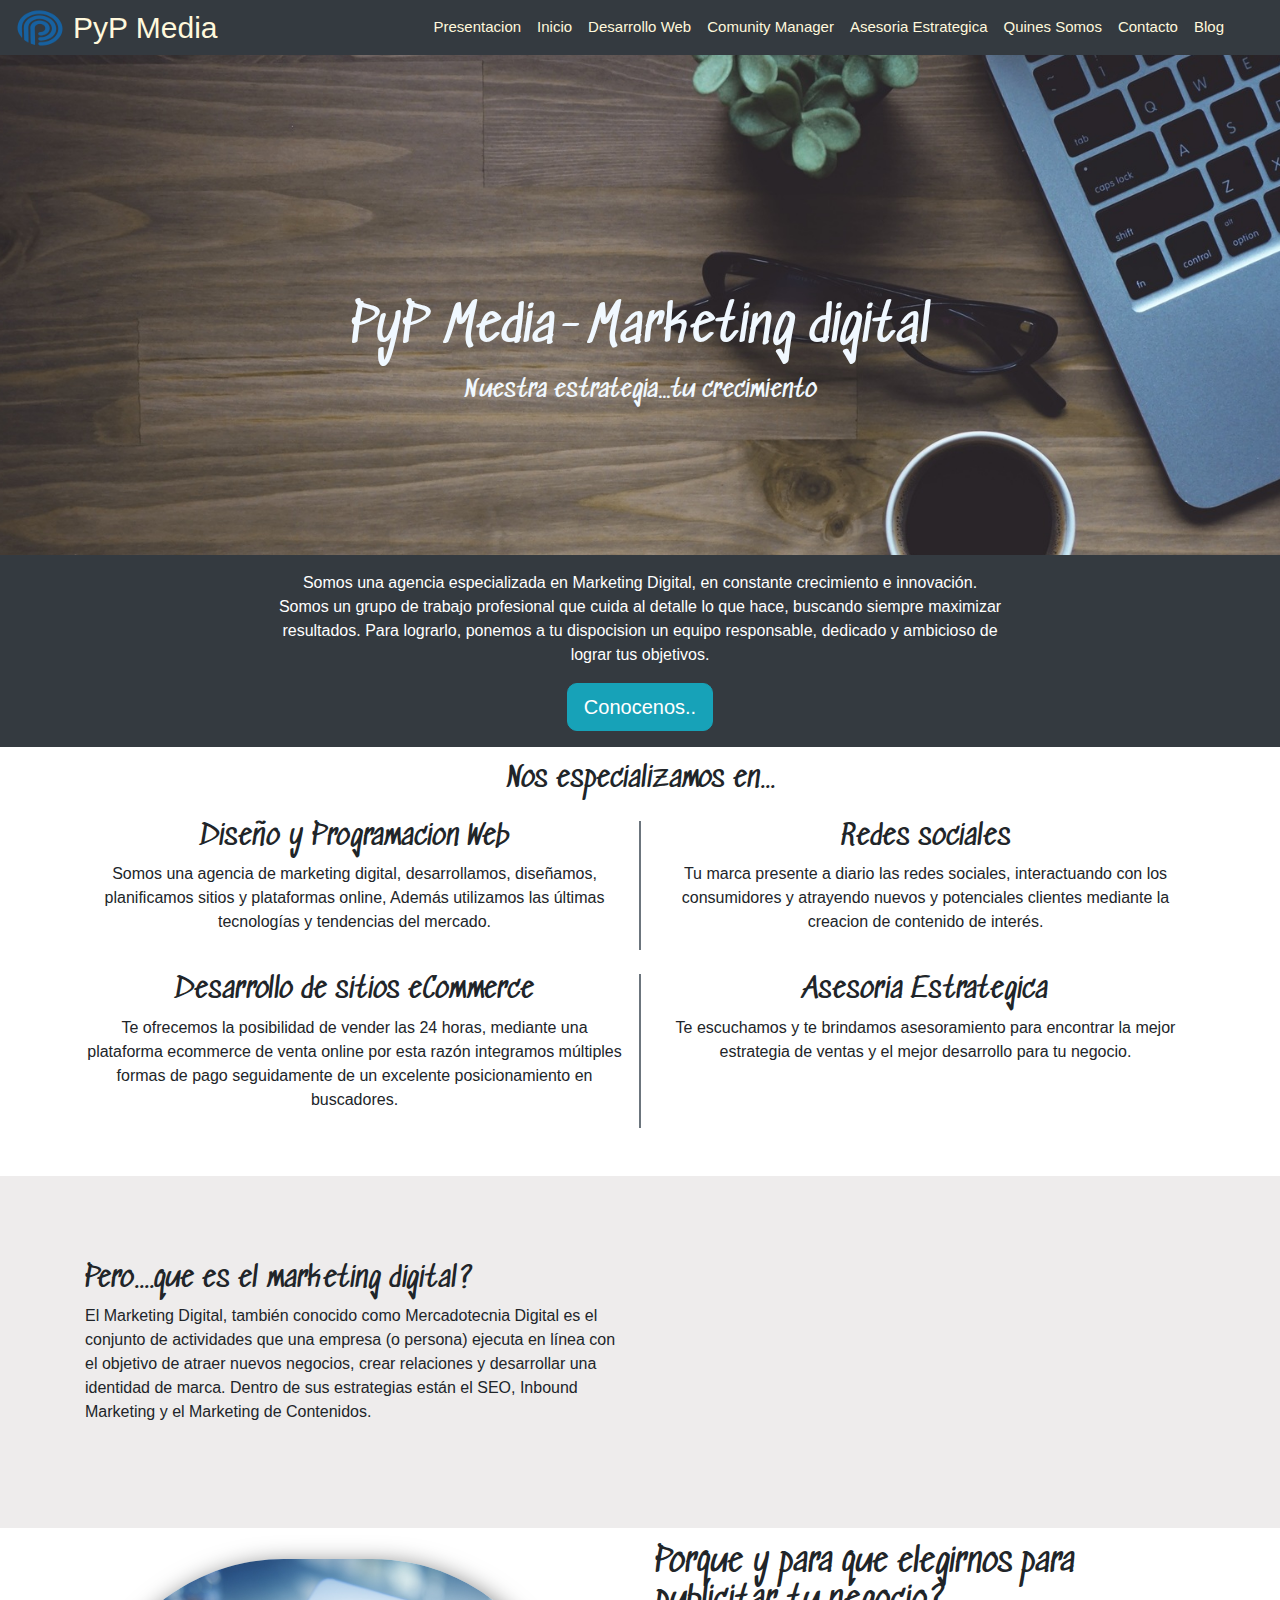
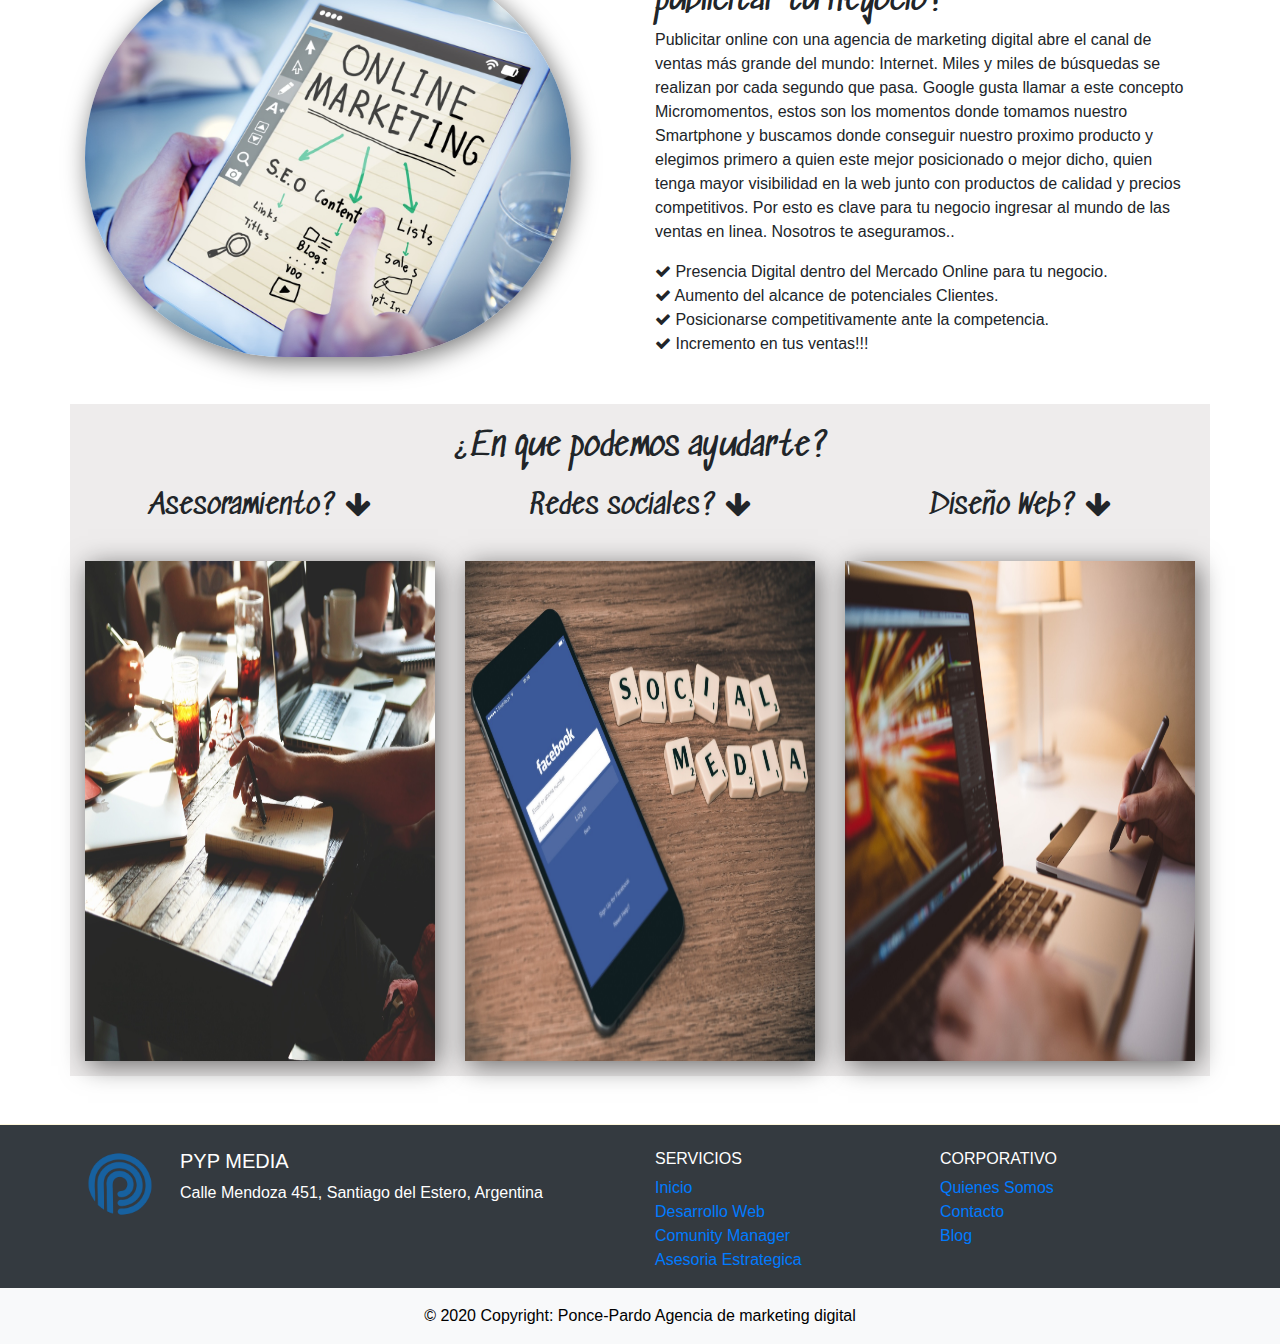
<file: index1.html>
<!DOCTYPE html>
<html lang="es">

<head>
    <meta charset="UTF-8">
    <meta name="viewport" content="width=device-width, initial-scale=1.0">
    <meta http-equiv="X-UA-Compatible" content="ie=edge">

    <!-- Bootstrap 4 -->
    <link rel="stylesheet" href="https://stackpath.bootstrapcdn.com/bootstrap/4.4.1/css/bootstrap.min.css"
        integrity="sha384-Vkoo8x4CGsO3+Hhxv8T/Q5PaXtkKtu6ug5TOeNV6gBiFeWPGFN9MuhOf23Q9Ifjh" crossorigin="anonymous">
    <link href="https://stackpath.bootstrapcdn.com/font-awesome/4.7.0/css/font-awesome.min.css" rel="stylesheet"
        integrity="sha384-wvfXpqpZZVQGK6TAh5PVlGOfQNHSoD2xbE+QkPxCAFlNEevoEH3Sl0sibVcOQVnN" crossorigin="anonymous">
    <!-- Fuentes -->
    <link href="https://fonts.googleapis.com/css2?family=Sedgwick+Ave&display=swap" rel="stylesheet">

    <!-- Titulo  -->
    <title>Inicio</title>

    <!-- Estilos CSS -->
    <link rel="stylesheet" href="resources/css/styles.css" />

    <style>
        .parallax {
            background-image: url("./resources/img/inicio/laptop-cafe1.jpg");
            /* Set a specific height */
            height: 450px;
            /* Create the parallax scrolling effect */
            background-attachment: fixed;
            background-position: 50% 50%;
            background-repeat: no-repeat;
            background-size: cover;
        }

        .parallax1 {
            background-image: url("./resources/img/inicio/laptop1.jpg");

            height: 100px;

            background-attachment: fixed;
            background-position: 50% 50%;
            background-repeat: no-repeat;
            background-size: cover;
        }

        .h1 {
            font-family: 'Sedgwick Ave', cursive;
            font-size: 50px;
            color: aliceblue;
            position: absolute;
            top: 50%;
            left: 50%;
            transform: translate(-50%, -10%);
        }

        .h1-2 {
            font-family: 'Sedgwick Ave', cursive;
        }

        .p1 {
            font-family: 'Sedgwick Ave', cursive;
            color: aliceblue;
            position: absolute;
            top: 65%;
            left: 50%;
            transform: translate(-50%, -10%);
        }

        h3,
        h2 {
            font-family: 'Sedgwick Ave', cursive;
        }

        #img4 {
            border-radius: 210px;
            box-shadow: 3px 5px 25px rgba(0, 0, 0, 0.548);
            transition: all .5s ease-in-out;
        }

        #img4:hover {
            -webkit-transform: rotate(360deg);
            transform: rotate(360deg);
        }

        .seccion5 .col-md-4 {
            margin: 0 !important;
            padding: 15px;
        }

        .seccion5 img {
            display: block;
            position: relative;
            width: 100%;
            height: 500px;
            overflow: hidden;
            box-shadow: 3px 5px 25px rgba(0, 0, 0, 0.548);
            transition: 1s;
        }

        /* .seccion5 h3 {
            display: block;
            position: absolute;
            top: 10%;
            left: 30%;
            color: #212529;
        } */

        .seccion5 img:hover {
            border: 5px solid #eeecec;
            transform: scale(1.1);
        }
    </style>


</head>

<body>
    <!-- Barra Navegadora -->
    <nav class="navbar navbar-expand-lg navbar-light bg-dark sticky-top">
        <img src="./resources/img/logo2.png" alt="" width="50" height="50" class="navbar-brand mr-2 text-center">
        <a class="navbar-brand" style="font-size: 30px;" href="#">PyP Media</a>
        <button class="navbar-toggler hidden-lg-up bg-light" type="button" data-toggle="collapse"
            data-target="#collapsibleNavId" aria-controls="collapsibleNavId" aria-expanded="false"
            aria-label="Toggle navigation"></button>
        <div class="collapse navbar-collapse" id="collapsibleNavId">
            <ul class="navbar-nav ml-auto mr-5 mt-2 mt-lg-0">
                <li class="nav-item ">
                    <a class="nav-link" href="index.html">Presentacion</a>
                </li>
                <li class="nav-item ">
                    <a class="nav-link" href="index1.html">Inicio</a>
                </li>
                <li class="nav-item">
                    <a class="nav-link" href="vistas/desarrolloWeb.html">Desarrollo Web</a>
                </li>
                <li class="nav-item">
                    <a class="nav-link" href="vistas/comunityManager.html">Comunity Manager</a>
                </li>
                <li class="nav-item">
                    <a class="nav-link" href="vistas/asesoriaEstrategica.html">Asesoria Estrategica</a>
                </li>
                <!--                <li class="nav-item dropdown">
                                        <a class="nav-link dropdown-toggle" href="#" id="dropdownId" data-toggle="dropdown"
                                            aria-haspopup="true" aria-expanded="false">Servicios</a>
                                        <div class="dropdown-menu" aria-labelledby="dropdownId">
                                            <a class="dropdown-item" href="#">Action 1</a>
                                            <a class="dropdown-item" href="#">Action 2</a>
                                        </div>
                                    </li>-->
                <li class="nav-item">
                    <a class="nav-link" href="vistas/quienesSomos.html">Quines Somos</a>
                </li>
                <li class="nav-item">
                    <a class="nav-link" href="vistas/contacto.html">Contacto</a>
                </li>
                <li class="nav-item">
                    <a class="nav-link" href="vistas/blog.html">Blog</a>
                </li>
            </ul>
        </div>
    </nav>

    <header class="cabecera">
        <div class="parallax">
            <div class="row h-100">
                <div class="col-12 col-md-12 ">
                    <h1 class=" h1 text-center"> PyP Media-Marketing digital</h1>    
                    <h4 class="text-center p1" style=" color: aliceblue;">Nuestra estrategia...tu crecimiento</h4>                
                </div>
                
            </div>
        </div>
        <div class="seccion-media bg-dark">
            <div class="container">
                <div class="row justify-content-center">
                    <div class="col-8  text-white align-self-center text-center font-weight-normal py-3">
                        <p>Somos una agencia especializada en Marketing Digital, en constante crecimiento e innovación.
                            <br> Somos
                            un grupo
                            de trabajo profesional que cuida al detalle lo que hace, buscando siempre maximizar
                            resultados.
                            Para lograrlo, ponemos a tu dispocision un equipo responsable,
                            dedicado y ambicioso de lograr tus objetivos.</p>
                        <a id="boton" href="./vistas/quienesSomos.html" class="btn btn-lg btn-info"
                            style="border-radius: 10px;">Conocenos..</a>
                    </div>
                </div>
            </div>
        </div>

    </header>

    

    <section class="mb-5 mt-3">
        <div class="container mb-4 ">
            <div class="row">
                <div class="col-md-12 mb-3">
                    <h3 class="h1-2 text-center">Nos especializamos en...</h3>
                </div>
                <div class="col-md-6 text-center border-right border-secondary">
                    <h3>Diseño y Programacion Web</h3>
                    <p>Somos una agencia de marketing digital, desarrollamos, diseñamos, planificamos sitios y
                        plataformas online, Además utilizamos las últimas tecnologías y tendencias del mercado.
                    </p>
                </div>
                <div class="col-md-6 text-center border-left border-secondary">
                    <h3>Redes sociales</h3>
                    <p>Tu marca presente a diario las redes sociales, interactuando con los consumidores y
                        atrayendo nuevos y potenciales clientes mediante la creacion de contenido de interés.
                    </p>
                </div>
            </div>
        </div>
        </div>

        <div class="container">
            <div class="row">
                <div class="col-md-6 text-center border-right border-secondary">
                    <h3>Desarrollo de sitios eCommerce </h3>
                    <p>Te ofrecemos la posibilidad de vender las 24 horas, mediante una plataforma ecommerce de venta
                        online por esta razón integramos múltiples formas de pago seguidamente de un excelente
                        posicionamiento en buscadores.
                    </p>
                </div>
                <div class="col-md-6 text-center border-left border-secondary">
                    <h3>Asesoria Estrategica</h3>
                    <p>Te escuchamos y te brindamos asesoramiento para encontrar la mejor estrategia de ventas y el
                        mejor desarrollo
                        para tu negocio.

                    </p>
                </div>
            </div>
        </div>
    </section c>

    <section class="seccion3 py-4" style=" background-color: #eeecec;">
        <div class="container">
            <div class="row align-items-center">
                <div class="col-md-6  align-self-center">
                    <h3>Pero....que es el marketing digital?</h3>
                    <p>El Marketing Digital, también conocido como Mercadotecnia Digital es el conjunto de actividades
                        que una empresa (o persona) ejecuta en línea con el objetivo de atraer nuevos negocios, crear
                        relaciones y desarrollar una identidad de marca. Dentro de sus estrategias están el SEO, Inbound
                        Marketing y el Marketing de Contenidos.</p>
                </div>
                <div class="col-md-6 align-self-center">
                    <div class="embed-responsive embed-responsive-16by9">
                        <iframe width="560" height="315" src="https://www.youtube.com/embed/KtJJdo-9Yik" frameborder="0"
                            allow="accelerometer; autoplay; encrypted-media; gyroscope; picture-in-picture"
                            allowfullscreen></iframe>
                    </div>
                </div>
            </div>
        </div>
    </section>


    <section class="seccion4 py-3">
        <div class="container">
            <div class="row">
                <div class="col-md-6 align-self-center">
                    <img id="img4" src="./resources/img/inicio/marketing-digital.jpg" alt="" width="90%" height="90%">
                </div>
                <div class="col-md-6 align-self-center">
                    <h2>Porque y para que elegirnos para publicitar tu negocio?</h2>
                    <p>Publicitar online con una agencia de marketing digital abre el canal de ventas más grande del
                        mundo: Internet. Miles y miles de búsquedas se realizan por cada segundo que pasa. Google gusta
                        llamar a este concepto Micromomentos, estos son los momentos donde tomamos nuestro Smartphone y
                        buscamos donde
                        conseguir nuestro proximo producto y elegimos primero a quien este mejor posicionado o
                        mejor dicho, quien tenga mayor visibilidad
                        en la web junto con productos de calidad y precios competitivos.
                        Por esto es clave para tu negocio ingresar al mundo de las ventas en linea.
                        Nosotros te aseguramos.. </p>
                    <p><i class="fa fa-check" aria-hidden="true"></i>
                        Presencia Digital dentro del Mercado Online para tu negocio.<br>
                        <i class="fa fa-check" aria-hidden="true"></i>
                        Aumento del alcance de potenciales Clientes.<br>
                        <i class="fa fa-check" aria-hidden="true"></i>
                        Posicionarse competitivamente ante la competencia.<br>
                        <i class="fa fa-check" aria-hidden="true"></i>
                        Incremento en tus ventas!!!</p>
                    <div class="col-md-6">
                        
                    </div>
                </div>
            </div>
        </div>
    </section>

    <section class="seccion5 container mt-3" style=" background-color: #eeecec;">
        <div class="row ">
            <div class="col-md-12 text-center pt-4 ">
                <h2>¿En que podemos ayudarte?</h2>
            </div>
        </div>
        <div class="row justify-content-center">
            <div class="col-md-4 col-sm-12 text-center">
                <h3>Asesoramiento? <i class="fa fa-arrow-down" aria-hidden="true"></i></h3>
            </div>
            <div class="col-md-4 col-sm-12 text-center">
                <h3>Redes sociales? <i class="fa fa-arrow-down" aria-hidden="true"></i></h3>
            </div>
            <div class="col-md-4 col-sm-12 text-center">
                <h3>Diseño Web? <i class="fa fa-arrow-down" aria-hidden="true"></i></h3>
            </div>
        </div>
        <div class="row">
            <div class="col-md-4 col-sm-12">
                <a href="./vistas/asesoriaEstrategica.html"><img src="./resources/img/inicio/asesoria.jpg"
                        alt="Galeria imagen"></a>
            </div>
            <div class="col-md-4 col-sm-12">
                <a href="./vistas/comunityManager.html"><img src="./resources/img/inicio/facebook.jpg"
                        alt="Galeria imagen"></a>
            </div>
            <div class="col-md-4 col-sm-12">
                <a href="./vistas/desarrolloWeb.html"><img src="./resources/img/inicio/wym.jpg" alt="Galeria imagen"></a>
            </div>

        </div>
    </section>
    
    <!-- Footer -->
    <footer class="page-footer font-small blue text-white pt-4 mt-5 bg-dark">
        <div class="container text-center text-md-left">
            <div class="row">
                <div class="col-md-1">
                    <img src="./resources/img/logo2.png" alt="" width="70" height="70" class="footer-logo mr-2">
                </div>
                <div class="col-md-5 mt-md-0 mt-3">
                    <h5 class="text-uppercase">PyP Media</h5>
                    <p>Calle Mendoza 451, Santiago del Estero, Argentina</p>
                </div>
                <hr class="clearfix w-100 d-md-none pb-3">
                <div class="col-md-3 mb-md-0 mb-3">
                    <h6 class="text-uppercase">Servicios</h6>
                    <ul class="list-unstyled">
                        <li> <a href="index1.html">Inicio</a> </li>
                        <li> <a href="vistas/desarrolloWeb.html">Desarrollo Web</a> </li>
                        <li> <a href="vistas/comunityManager.html">Comunity Manager</a> </li>
                        <li> <a href="vistas/asesoriaEstrategica.html">Asesoria Estrategica</a> </li>
                    </ul>
                </div>
                <div class="col-md-3 mb-md-0 mb-3">
                    <h6 class="text-uppercase">Corporativo</h6>
                    <ul class="list-unstyled">
                        <li> <a href="vistas/quienesSomos.html">Quienes Somos</a> </li>
                        <li> <a href="vistas/contacto.html">Contacto</a> </li>
                        <li> <a href="vistas/blog.html">Blog</a> </li>
                    </ul>
                </div>
            </div>
        </div>
        <!-- Copyright -->
        <div class="footer-copyright text-center py-3 bg-light">
            © 2020 Copyright: Ponce-Pardo Agencia de marketing digital
        </div>
    </footer>

    <!-- Bootrtrap 4 scripts -->
    <script src="https://code.jquery.com/jquery-3.4.1.slim.min.js"
        integrity="sha384-J6qa4849blE2+poT4WnyKhv5vZF5SrPo0iEjwBvKU7imGFAV0wwj1yYfoRSJoZ+n"
        crossorigin="anonymous"></script>
    <script src="https://cdn.jsdelivr.net/npm/popper.js@1.16.0/dist/umd/popper.min.js"
        integrity="sha384-Q6E9RHvbIyZFJoft+2mJbHaEWldlvI9IOYy5n3zV9zzTtmI3UksdQRVvoxMfooAo"
        crossorigin="anonymous"></script>
    <script src="https://stackpath.bootstrapcdn.com/bootstrap/4.4.1/js/bootstrap.min.js"
        integrity="sha384-wfSDF2E50Y2D1uUdj0O3uMBJnjuUD4Ih7YwaYd1iqfktj0Uod8GCExl3Og8ifwB6"
        crossorigin="anonymous"></script>
</body>
</file>
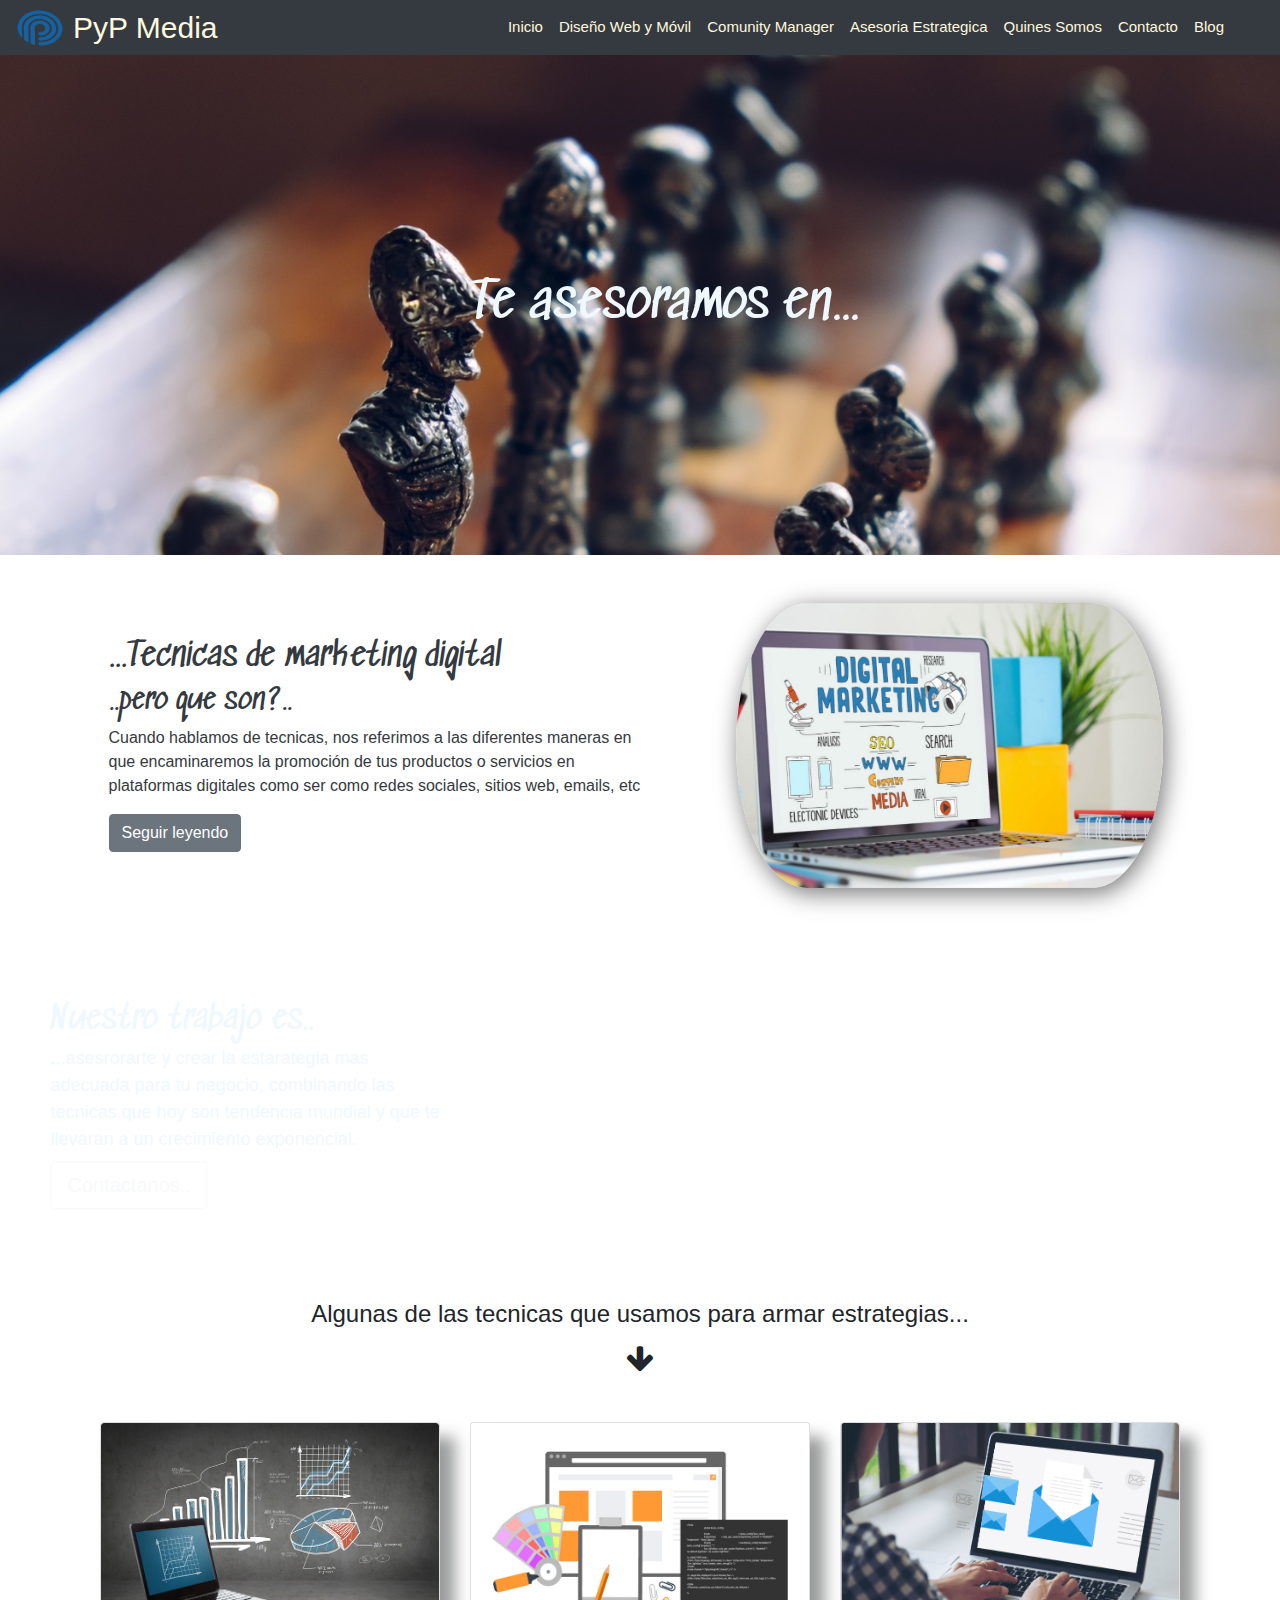
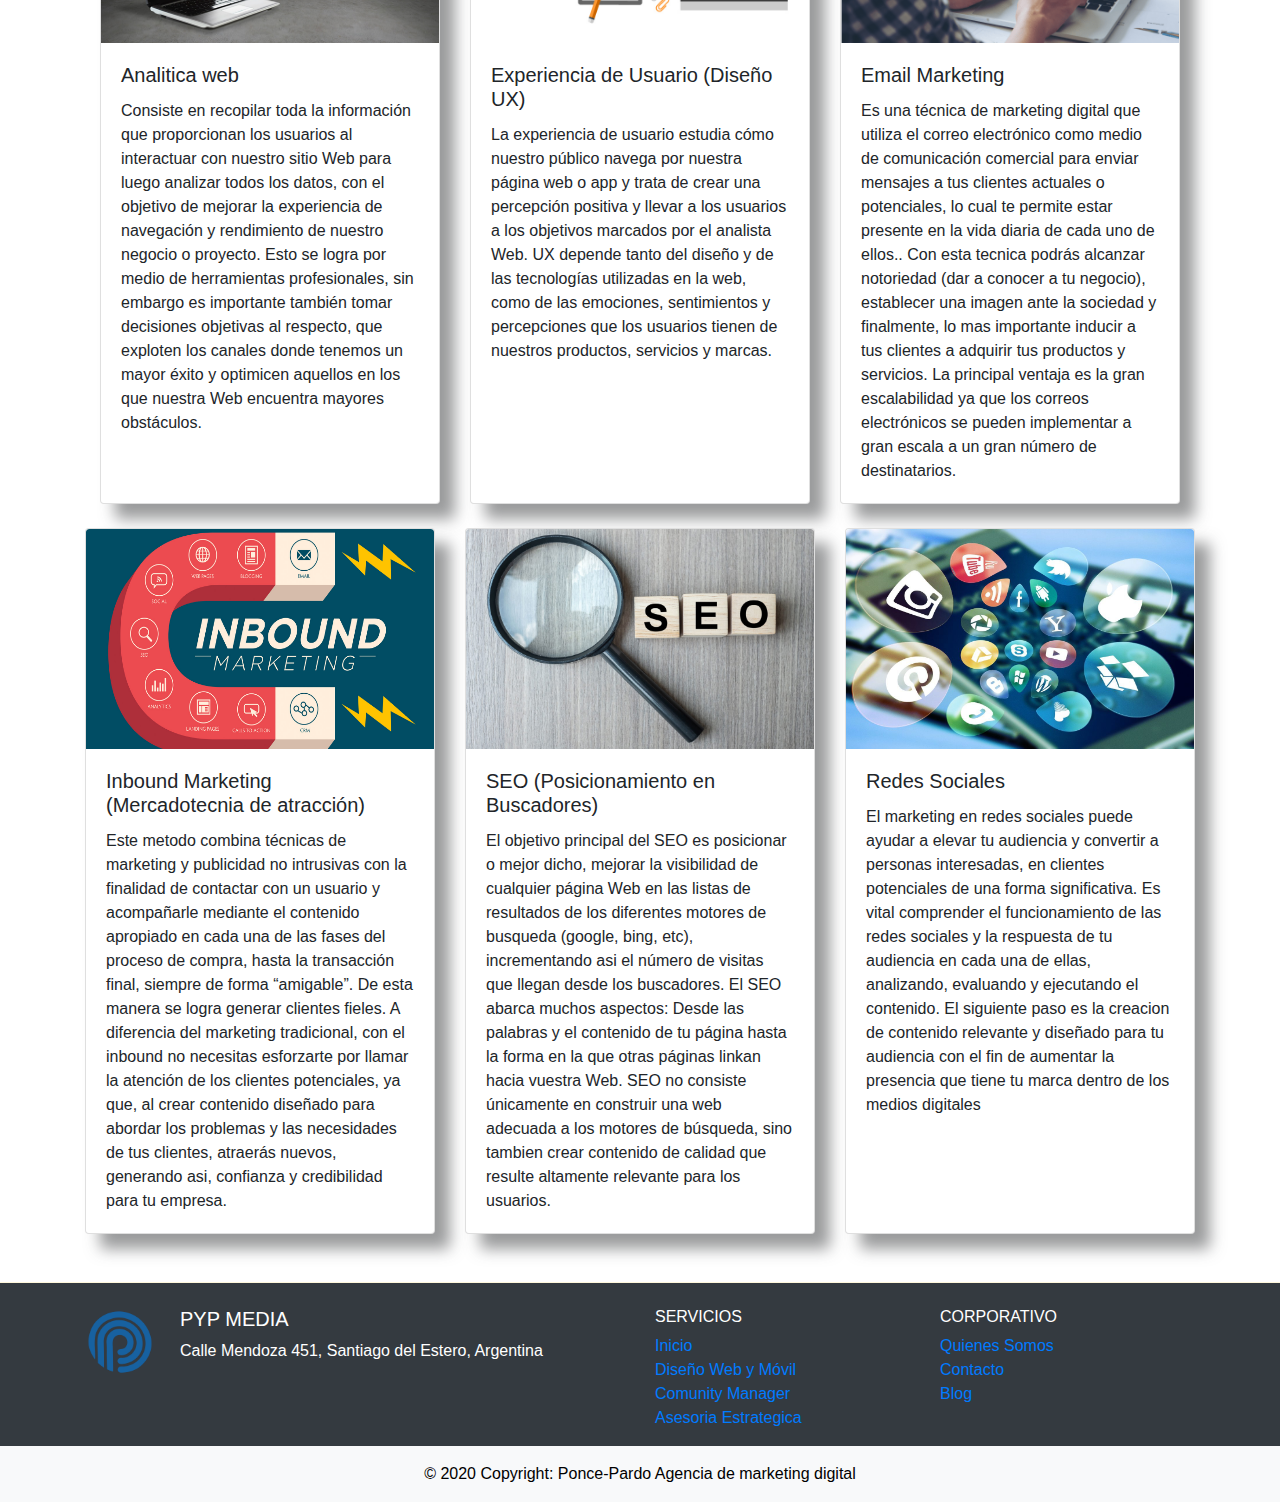
<file: vistas/asesoriaEstrategica.html>
<!DOCTYPE html>
<html lang="es">

<head>
    <meta charset="UTF-8">
    <meta name="viewport" content="width=device-width, initial-scale=1.0">
    <meta http-equiv="X-UA-Compatible" content="ie=edge">

    <!-- Bootstrap 4 -->
    <link rel="stylesheet" href="https://stackpath.bootstrapcdn.com/bootstrap/4.4.1/css/bootstrap.min.css"
        integrity="sha384-Vkoo8x4CGsO3+Hhxv8T/Q5PaXtkKtu6ug5TOeNV6gBiFeWPGFN9MuhOf23Q9Ifjh" crossorigin="anonymous">
    <link href="https://stackpath.bootstrapcdn.com/font-awesome/4.7.0/css/font-awesome.min.css" rel="stylesheet"
        integrity="sha384-wvfXpqpZZVQGK6TAh5PVlGOfQNHSoD2xbE+QkPxCAFlNEevoEH3Sl0sibVcOQVnN" crossorigin="anonymous">
    <!-- Fuentes -->
    <link href="https://fonts.googleapis.com/css2?family=Sedgwick+Ave&display=swap" rel="stylesheet">



    <!-- Titulo  -->
    <title>Asesoramiento</title>

    <!-- Estilos CSS -->
    <link rel="stylesheet" href="./../resources/css/styles.css" />

    <style>
        /* *{
            background: #000 !important;
            color: #0f0 !important;
            outline: solid #f00 1px !important;
        } */
        .parallax {
            background-image: url("./../resources/img/asesoria/ajedrez.jpg");
            /* Set a specific height and width */
            height: 500px;
            
            /* Create the parallax scrolling effect */
            background-attachment: fixed;
            background-position: 50% 50%;
            background-repeat: no-repeat;
            background-size: cover;
        }

        .parallax1 {
            background-image: url("./../resources/img/asesoria/219.jpg");
            /* Set a specific height and width */
            height: 300px;
           
            /* Create the parallax scrolling effect */
            background-attachment: fixed;
            background-position: 50% 50%;
            background-repeat: no-repeat;
            background-size: cover;
        }

        .h1 {
            font-family: 'Sedgwick Ave', cursive;
            font-size: 50px;
            color: aliceblue;
            position: absolute;
            top: 65%;
            left: 40%;
            transform: translate(-10%, -50%);
        }

        .parrafo {
            font-size: 18px;
            color: aliceblue;
            position: absolute;
            top: -70px;
            left: 40%;
            transform: translate(-50%, 80%);
        }

        #h2parrafo {
            color: aliceblue;
            position: absolute;
            top: 10px;
            left: 30%;
            transform: translate(-50%, 80%);
        }

        .card {
            overflow: hidden;
            box-shadow: 15px 15px 15px rgba(71, 73, 75, 0.548);
        }
        .card-img-top:hover{
        transition: all .5s ease-in-out;
        }

        .card-img-top:hover{
            -webkit-transform:scale(1.3);
            transform:scale(1.3);
        }

        h2,
        h3 {
            font-family: 'Sedgwick Ave', cursive;
        }

        .foto {
            border-radius: 20%/60%;
            overflow: hidden;
            box-shadow: 3px 5px 25px rgba(0, 0, 0, 0.548);
            transition: all .5s ease-in-out;
        }



        .foto:hover {
            filter: sepia(70%);
        }
    </style>


</head>

<body>
    <!-- Barra Navegadora -->
    <nav class="navbar navbar-expand-lg navbar-light bg-dark sticky-top">
        <img src="./../resources/img/logo2.png" alt="" width="50" height="50" class="img navbar-brand mr-2 text-center">
        <a class="navbar-brand" style="font-size: 30px;" href="#">PyP Media</a>
        <button class="navbar-toggler hidden-lg-up bg-light" type="button" data-toggle="collapse"
            data-target="#collapsibleNavId" aria-controls="collapsibleNavId" aria-expanded="false"
            aria-label="Toggle navigation"></button>
        <div class="collapse navbar-collapse" id="collapsibleNavId">
            <ul class="navbar-nav ml-auto mr-5 mt-2 mt-lg-0">
                <li class="nav-item ">
                    <a class="nav-link" href="./../index1.html">Inicio</a>
                </li>
                <li class="nav-item">
                    <a class="nav-link" href="./desarrolloWeb.html">Diseño Web y Móvil</a>
                </li>
                <li class="nav-item">
                    <a class="nav-link" href="./comunityManager.html">Comunity Manager</a>
                </li>
                <li class="nav-item">
                    <a class="nav-link" href="./asesoriaEstrategica.html">Asesoria Estrategica</a>
                </li>
                <!--                <li class="nav-item dropdown">
                                        <a class="nav-link dropdown-toggle" href="#" id="dropdownId" data-toggle="dropdown"
                                            aria-haspopup="true" aria-expanded="false">Servicios</a>
                                        <div class="dropdown-menu" aria-labelledby="dropdownId">
                                            <a class="dropdown-item" href="#">Action 1</a>
                                            <a class="dropdown-item" href="#">Action 2</a>
                                        </div>
                                    </li>-->
                <li class="nav-item">
                    <a class="nav-link" href="./quienesSomos.html">Quines Somos</a>
                </li>
                <li class="nav-item">
                    <a class="nav-link" href="./contacto.html">Contacto</a>
                </li>
                <li class="nav-item">
                    <a class="nav-link" href="./blog.html">Blog</a>
                </li>
            </ul>
        </div>
    </nav>

    <header class="cabecera">
        <div class="parallax">
            <div class="row h-100 align-items-center ">
                <div class="col-md-12">
                    <h1 class="h1 text-center">Te asesoramos en...</h1>
                </div>
            </div>

        </div>
    </header>

    <section class=" seccion1 mt-4  ">
        <div class="container">
            <div class="row align-items-center justify-content-center">
                <div class="col-md-6 text-left text-dark align-self-center">
                    <h2>...Tecnicas de marketing digital</h2>
                    <h3>..pero que son?..</h3>
                    <p>Cuando hablamos de tecnicas, nos referimos a las diferentes maneras en que encaminaremos la
                        promoción de tus productos o servicios
                        en plataformas digitales como ser como redes sociales, sitios web, emails, etc <span
                            id="lineasT" style="display: none"> Existen muchas y la
                            selección de estas técnicas dependerá fundamentalmente de 3 factores: tu potencial público,
                            la competencia que tienes y tus capacidades. Es cierto que en Internet existen grandes
                            empresas con grandes presupuestos, pero también es cierto que proyectos más pequeños pueden
                            hacerse un hueco si logran aplicar de manera inteligente este tipo de técnicas y conectar de
                            alguna manera con sus audiencias potenciales. </span>
                    </p>
                    <a id="boton" href="javascript:continuar();" class="btn btn-md btn-secondary">Seguir leyendo</a>
                </div>

                <div class="seccion-content-right col-md-5 ml-5 p-4 align-self-center">
                    <img class="foto" src="./../resources/img/asesoria/tecnicasmkt.jpeg" alt="" width="100%">
                </div>
    </section>

    <section class=" parallax1 mb-4 mt-5">
        <div class="row">
            <div class="col-md-6 text-white">
                <h2 id="h2parrafo" class="text-left">Nuestro trabajo es.. </h2>
                <p class=" parrafo mt-4">
                    ...asesrorarte y crear la estarategia mas
                    adecuada para tu negocio, combinando las tecnicas que hoy son tendencia mundial
                    y que te llevaran a un crecimiento exponencial. <br>
                    <a href="contacto.html" class="mt-2 btn btn-lg btn-outline-light"> Contactanos..</a>

                </p>

            </div>
        </div>
    </section>

    <section class="p-3" >
        <div class="row align-items-center">
            <div class="col-md-12 align-self-center text-center">
                <h4>Algunas de las tecnicas que usamos para armar estrategias... </h4>
                <span style="font-size: 30px; "><i class="fa fa-arrow-down" aria-hidden="true"></i></span>
            </div>
        </div>
    </section>

    <section class="container mt-4">
        <div class="col-md-12">
               <div class="card-deck">
            <div class="card">
                <img src="./../resources/img/asesoria/analitica_web.jpg" class="card-img-top" alt="..." height="220vw">
                <div class="card-body">
                    <h5 class="card-title">Analitica web</h5>
                    <p class="card-text">Consiste en recopilar toda la información que proporcionan los
                        usuarios al interactuar con nuestro sitio Web para luego analizar todos los datos, con el
                        objetivo de mejorar la experiencia de navegación y rendimiento de nuestro negocio o proyecto.
                        Esto se logra
                        por medio de herramientas profesionales, sin embargo es importante también
                        tomar decisiones objetivas al respecto, que exploten los canales donde tenemos un mayor éxito y
                        optimicen aquellos en los que nuestra Web encuentra mayores obstáculos.
                    </p>
                </div>

            </div>
            <div class="card">
                <img src="./../resources/img/asesoria/diseno-y-desarrollo-de-sitios-web.jpg" class="card-img-top"
                    alt="..." height="220vw">
                <div class="card-body">
                    <h5 class="card-title">Experiencia de Usuario (Diseño UX)</h5>
                    <p class="card-text">La experiencia de usuario estudia cómo nuestro público navega por nuestra
                        página web o app y trata de crear una percepción positiva y llevar a los usuarios a los
                        objetivos marcados por el analista Web.
                        UX depende tanto del diseño y de las tecnologías utilizadas en la web, como de las emociones,
                        sentimientos y percepciones que los usuarios tienen de nuestros productos, servicios y marcas.
                    </p>
                </div>

            </div>
            <div class="card">
                <img src="./../resources/img/asesoria/email.png" class="card-img-top" alt="..." height="220vw">
                <div class="card-body">
                    <h5 class="card-title">Email Marketing</h5>
                    <p class="card-text">Es una técnica de marketing digital que utiliza el correo electrónico como
                        medio de comunicación comercial para enviar mensajes a tus clientes actuales o potenciales, lo
                        cual te permite estar
                        presente en la vida diaria de cada uno de ellos..
                        Con esta tecnica podrás alcanzar notoriedad (dar a conocer a tu negocio), establecer una imagen
                        ante la sociedad y finalmente, lo mas importante
                        inducir a tus clientes a adquirir tus productos y servicios.
                        La principal ventaja es la gran escalabilidad ya que los correos electrónicos se pueden
                        implementar a gran escala a un gran número de destinatarios. </p>
                </div>

            </div>


            <div class="card-deck mt-4">
                <div class="card">
                    <img src="./../resources/img/asesoria/inboundmarketing.jpg" class="card-img-top" alt="..."
                        height="220vw">
                    <div class="card-body">
                        <h5 class="card-title">Inbound Marketing (Mercadotecnia de atracción)</h5>
                        <p class="card-text">Este metodo combina técnicas de marketing y publicidad no intrusivas
                            con la finalidad de contactar con un usuario y acompañarle
                            mediante el contenido apropiado en cada una de las fases del proceso de compra,
                            hasta la transacción final, siempre de forma “amigable”. De esta manera se logra generar
                            clientes fieles. A diferencia del marketing tradicional, con el inbound no necesitas
                            esforzarte por llamar la atención de los clientes potenciales, ya que, al crear contenido
                            diseñado para abordar los problemas y las necesidades de tus clientes, atraerás
                            nuevos, generando asi, confianza y credibilidad para tu empresa. </p>
                    </div>

                </div>
                <div class="card">
                    <img src="./../resources/img/asesoria/posicionamiento-seo.jpg" class="card-img-top" alt="..."
                        height="220vw">
                    <div class="card-body">
                        <h5 class="card-title">SEO (Posicionamiento en Buscadores)</h5>
                        <p class="card-text"> El objetivo principal del SEO es posicionar o mejor dicho, mejorar la
                            visibilidad de cualquier página Web en las listas de resultados
                            de los diferentes motores de busqueda (google, bing, etc), incrementando asi el número de
                            visitas que llegan desde los buscadores. El SEO abarca muchos aspectos: Desde las palabras y
                            el contenido de tu página hasta la forma en la que otras páginas linkan hacia vuestra Web.
                            SEO no consiste únicamente en construir una web adecuada a los motores de búsqueda, sino
                            tambien
                            crear contenido de calidad que resulte altamente relevante para los usuarios.

                        </p>
                    </div>

                </div>
                <div class="card">
                    <img src="./../resources/img/asesoria/redes10.jpg" class="card-img-top" alt="..." height="220vw">
                    <div class="card-body">
                        <h5 class="card-title">Redes Sociales</h5>
                        <p class="card-text">El marketing en redes sociales puede ayudar a elevar tu audiencia y
                            convertir a personas interesadas, en clientes potenciales de una forma significativa.
                            Es vital comprender el funcionamiento de las redes sociales y la respuesta de tu audiencia
                            en cada una de ellas, analizando, evaluando y ejecutando el contenido.
                            El siguiente paso es la creacion de contenido relevante y diseñado para tu audiencia con el
                            fin de
                            aumentar la presencia que tiene tu marca dentro de los medios digitales</p>
                    </div>

                </div>
            </div>
        </div>
        </div>
     


    </section>




    <!-- Footer -->
    <footer class="page-footer font-small blue text-white pt-4 mt-5 bg-dark">
        <div class="container text-center text-md-left">
            <div class="row">
                <div class="col-md-1">
                    <img src="./../resources/img/logo2.png" alt="" width="70" height="70" class="footer-logo mr-2">
                </div>
                <div class="col-md-5 mt-md-0 mt-3">
                    <h5 class="text-uppercase">PyP Media</h5>
                    <p>Calle Mendoza 451, Santiago del Estero, Argentina</p>
                </div>
                <hr class="clearfix w-100 d-md-none pb-3">
                <div class="col-md-3 mb-md-0 mb-3">
                    <h6 class="text-uppercase">Servicios</h6>
                    <ul class="list-unstyled">
                        <li> <a href="./../index1.html">Inicio</a> </li>
                        <li> <a href="./desarrolloWeb.html">Diseño Web y Móvil</a> </li>
                        <li> <a href="./comunityManager.html">Comunity Manager</a> </li>
                        <li> <a href="./asesoriaEstrategica.html">Asesoria Estrategica</a> </li>
                    </ul>
                </div>
                <div class="col-md-3 mb-md-0 mb-3">
                    <h6 class="text-uppercase">Corporativo</h6>
                    <ul class="list-unstyled">
                        <li> <a href="./quienesSomos.html">Quienes Somos</a> </li>
                        <li> <a href="./contacto.html">Contacto</a> </li>
                        <li> <a href="./blog.html">Blog</a> </li>
                    </ul>
                </div>
            </div>
        </div>
        <!-- Copyright -->
        <div class="footer-copyright text-center py-3 bg-light">
            © 2020 Copyright: Ponce-Pardo Agencia de marketing digital
        </div>
    </footer>

    <script>
        function continuar() {
            document.getElementById("lineasT").style.display = " block";
            document.getElementById("boton").style.display = "none";
        }

    </script>

    <!-- Bootrtrap 4 scripts -->
    <script src="https://code.jquery.com/jquery-3.4.1.slim.min.js"
        integrity="sha384-J6qa4849blE2+poT4WnyKhv5vZF5SrPo0iEjwBvKU7imGFAV0wwj1yYfoRSJoZ+n"
        crossorigin="anonymous"></script>
    <script src="https://cdn.jsdelivr.net/npm/popper.js@1.16.0/dist/umd/popper.min.js"
        integrity="sha384-Q6E9RHvbIyZFJoft+2mJbHaEWldlvI9IOYy5n3zV9zzTtmI3UksdQRVvoxMfooAo"
        crossorigin="anonymous"></script>
    <script src="https://stackpath.bootstrapcdn.com/bootstrap/4.4.1/js/bootstrap.min.js"
        integrity="sha384-wfSDF2E50Y2D1uUdj0O3uMBJnjuUD4Ih7YwaYd1iqfktj0Uod8GCExl3Og8ifwB6"
        crossorigin="anonymous"></script>
</body>

</html>
</file>
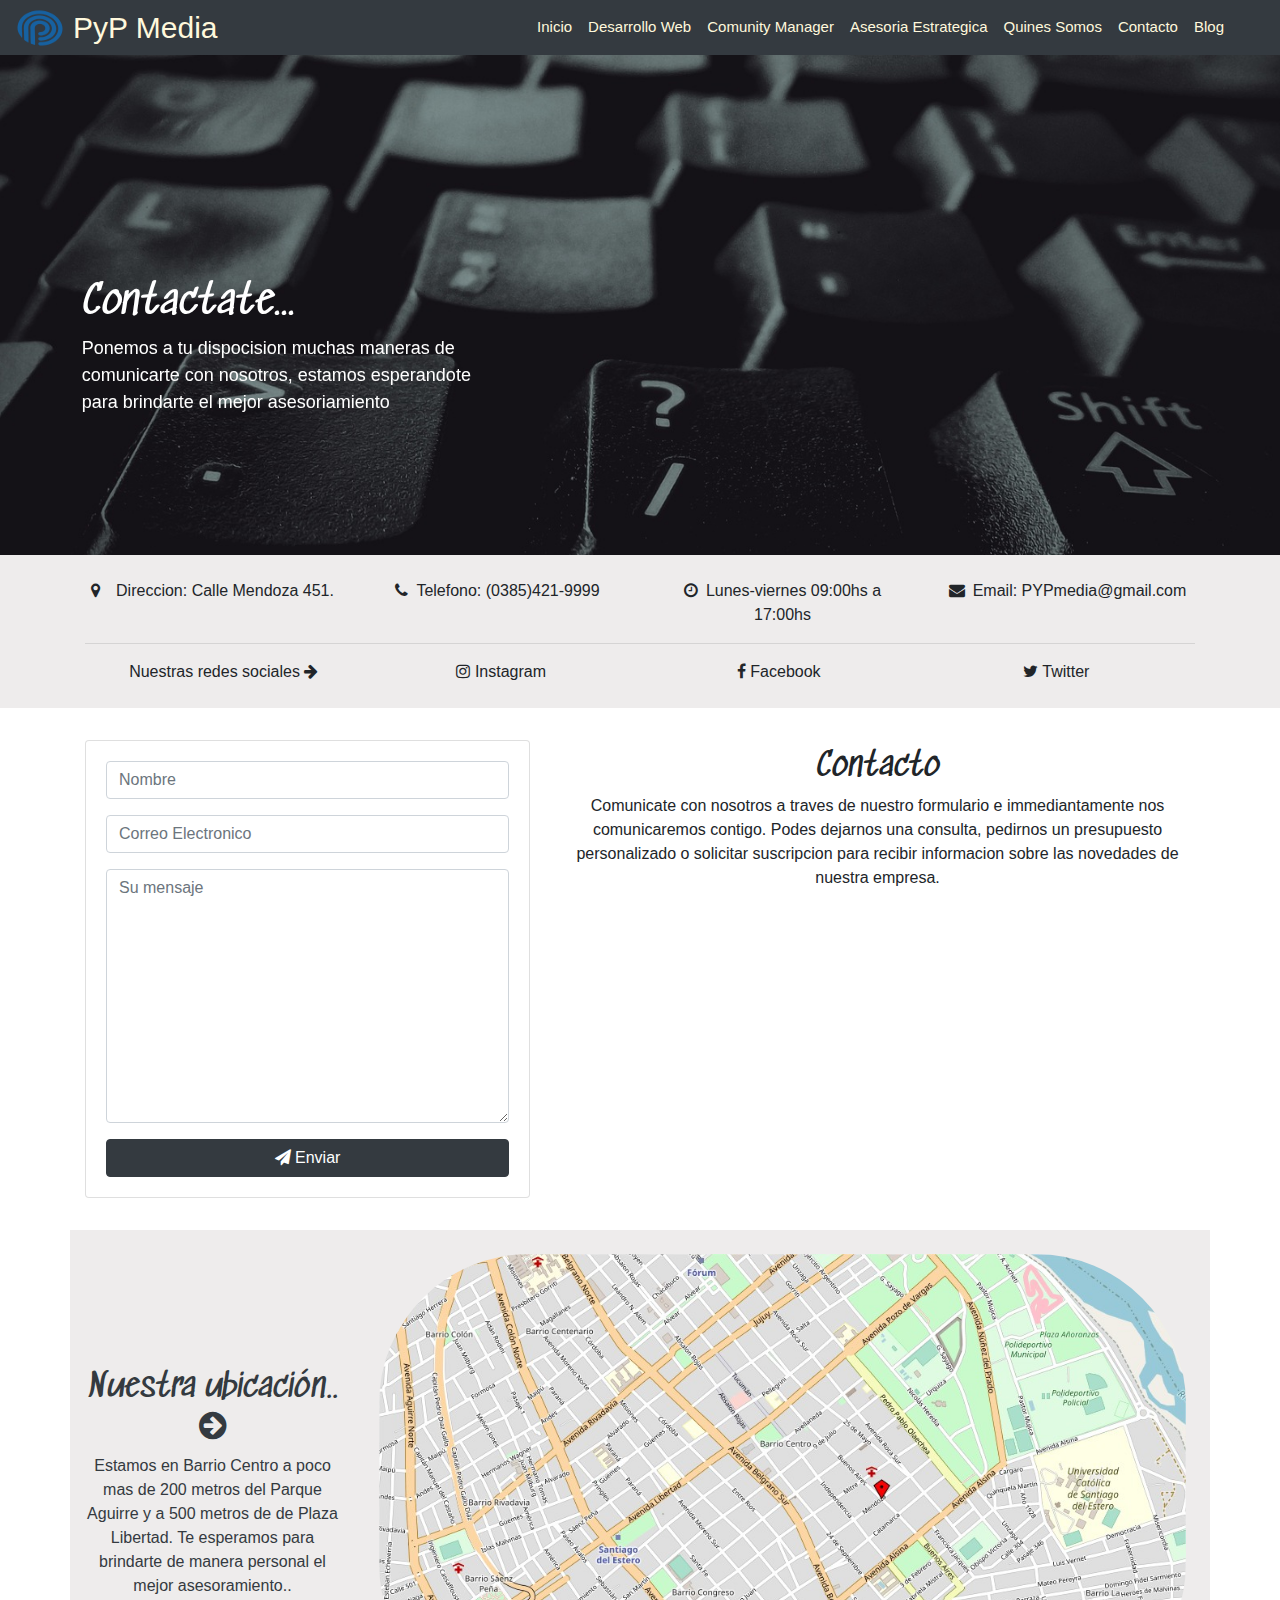
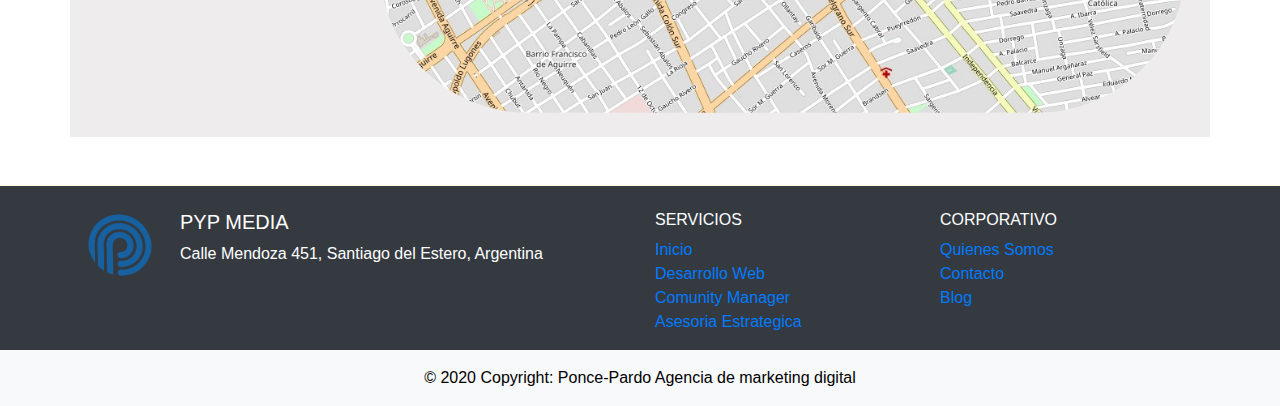
<file: vistas/contacto.html>
<!DOCTYPE html>
<html lang="es">

<head>
    <meta charset="UTF-8">
    <meta name="viewport" content="width=device-width, initial-scale=1.0">
    <meta http-equiv="X-UA-Compatible" content="ie=edge">

    <!-- Bootstrap 4 -->
    <link rel="stylesheet" href="https://stackpath.bootstrapcdn.com/bootstrap/4.4.1/css/bootstrap.min.css"
        integrity="sha384-Vkoo8x4CGsO3+Hhxv8T/Q5PaXtkKtu6ug5TOeNV6gBiFeWPGFN9MuhOf23Q9Ifjh" crossorigin="anonymous">
    <link href="https://stackpath.bootstrapcdn.com/font-awesome/4.7.0/css/font-awesome.min.css" rel="stylesheet"
        integrity="sha384-wvfXpqpZZVQGK6TAh5PVlGOfQNHSoD2xbE+QkPxCAFlNEevoEH3Sl0sibVcOQVnN" crossorigin="anonymous">
    <!-- Fuentes -->
    <link href="https://fonts.googleapis.com/css2?family=Sedgwick+Ave&display=swap" rel="stylesheet">
    <!-- Titulo  -->
    <title>Contacto</title>

    <!-- Estilos CSS -->
    <link rel="stylesheet" href="./../resources/css/styles.css" />

    <style>
        .parallax {
            background-image: url("./../resources/img/telecom1 (2).jpg");
            -webkit-filter: grayscale(0%);
            filter: grayscale(0%);
            /* Set a specific height and width */
            height: 500px;

            /* Create the parallax scrolling effect */
            background-attachment: fixed;
            background-position: 50% 50%;
            background-repeat: no-repeat;
            background-size: cover;
        }

        .slider {
            position: relative;

            text-align: center;
        }

        .texto-c {
            position: absolute;
            color: white;
            top: 60%;
            left: 20%;
            transform: translate(-50%, -50%);
        }

        h2,
        h1 {
            font-family: 'Sedgwick Ave', cursive;
        }

        .redes {
            text-decoration: none;
            color: #212529;
        }

        .foto{
            border-radius: 150px;
        transition: all .5s ease-in-out;
        }

        .foto:hover{
            -webkit-transform:scale(1.2);
            transform:scale(1.2);
        }
    </style>
</head>

<body>
    <!-- Barra Navegadora -->
    <nav class="navbar navbar-expand-lg navbar-light bg-dark sticky-top">
        <img src="./../resources/img/logo2.png" alt="" width="50" height="50" class="img navbar-brand mr-2 text-center">
        <a class="navbar-brand" style="font-size: 30px;" href="#">PyP Media</a>
        <button class="navbar-toggler hidden-lg-up bg-light" type="button" data-toggle="collapse"
            data-target="#collapsibleNavId" aria-controls="collapsibleNavId" aria-expanded="false"
            aria-label="Toggle navigation"></button>
        <div class="collapse navbar-collapse" id="collapsibleNavId">
            <ul class="navbar-nav ml-auto mr-5 mt-2 mt-lg-0">
                <li class="nav-item ">
                    <a class="nav-link" href="./../index1.html">Inicio</a>
                </li>
                <li class="nav-item">
                    <a class="nav-link" href="./desarrolloWeb.html">Desarrollo Web</a>
                </li>
                <li class="nav-item">
                    <a class="nav-link" href="./comunityManager.html">Comunity Manager</a>
                </li>
                <li class="nav-item">
                    <a class="nav-link" href="./asesoriaEstrategica.html">Asesoria Estrategica</a>
                </li>
                <!--                <li class="nav-item dropdown">
                                        <a class="nav-link dropdown-toggle" href="#" id="dropdownId" data-toggle="dropdown"
                                            aria-haspopup="true" aria-expanded="false">Servicios</a>
                                        <div class="dropdown-menu" aria-labelledby="dropdownId">
                                            <a class="dropdown-item" href="#">Action 1</a>
                                            <a class="dropdown-item" href="#">Action 2</a>
                                        </div>
                                    </li>-->
                <li class="nav-item">
                    <a class="nav-link" href="./quienesSomos.html">Quines Somos</a>
                </li>
                <li class="nav-item">
                    <a class="nav-link" href="./contacto.html">Contacto</a>
                </li>
                <li class="nav-item">
                    <a class="nav-link" href="./blog.html">Blog</a>
                </li>
            </ul>
        </div>
    </nav>

    <!-- Header -->
    <!-- <header class="slider">
        <img class="imagen" src="./../resources/img/notebook-cafe1.jpg" alt="" width="100%" height="400">
        <div class="container texto-c mt-4 ">
            <div class="row">
                <div class="col-md-5 mr-auto font-weight-bold contenido">
                    <h2 class="">Contactate !!!</h2>
                    <p class="text-justify">
                        Ponemos a tu dispocision muchas maneras de comunicarte con nosotros,
                        estamos esperandote para brindarte el mejor asesoriamiento
                    </p>
                    <a href="" class="header-btn mt-3 btn btn-secondary btn-lg">Leer mas</a>
                </div>
            </div>

        </div> -->

    </header>
    <header class="cabecera text-white">
        <div class="parallax">
            <div class="row h-100 align-items-center ">
                <div class="col-6 col-md-4 ml-4 texto-c">
                    <h1 class="">Contactate...</h1>
                    <p class=" text-left" style="font-size: 18px;">
                        Ponemos a tu dispocision muchas maneras de comunicarte con nosotros,
                        estamos esperandote para brindarte el mejor asesoriamiento
                    </p>
                    <!--<a href="" class="header-btn mt-3 btn btn-secondary btn-lg">Leer mas</a>-->
                </div>
            </div>

        </div>
    </header>

    <section class=" text-center py-4 mb-3 " style=" background-color: #eeecec;">
        <div class="container ">
            <div class="row ">
                <div class="section-datos col-md-3  ">
                    <i class="fa fa-map-marker fa-30x mr-3" aria-hidden="true"></i>Direccion: Calle Mendoza 451.
                </div>
                <div class="section-datos col-md-3  ">
                    <i class="fa fa-phone mr-2" aria-hidden="true"></i>Telefono: (0385)421-9999
                </div>
                <div class="section-datos col-md-3  ">
                    <i class="fa fa-clock-o mr-2" aria-hidden="true"></i>Lunes-viernes 09:00hs a 17:00hs
                </div>
                <div class="section-datos col-md-3  ">
                    <i class="fa fa-envelope mr-2" aria-hidden="true"></i>Email: PYPmedia@gmail.com
                </div>
            </div>
            <hr>
            <div class="container ">
                <div class="row ">
                    <div class="section-datos col-md-3  ">
                        Nuestras redes sociales <i class="fa fa-arrow-right" aria-hidden="true"></i>
                    </div>
                    <div class="section-datos col-md-3  ">
                        <a class="redes" href="https://www.instagram.com/?hl=es-la"><i class="fa fa-instagram"
                                aria-hidden="true"></i> Instagram</a>
                    </div>
                    <div class="section-datos col-md-3  ">
                        <a class="redes" href="https://www.facebook.com/"><i class="fa fa-facebook"
                                aria-hidden="true"></i> Facebook</a>
                    </div>
                    <div class="section-datos col-md-3  ">
                        <a class="redes" href="https://twitter.com/?lang=es"><i class="fa fa-twitter"
                                aria-hidden="true"></i> Twitter</a>
                    </div>

                </div>
            </div>
    </section>
    <section>

        <div class="container">
            <div class="row">
                <div class="col-md-5">
                    <!-- md-5 Es porque vamos a dar un espaciado entre cajas-->
                    <form class="card my-3" action="./contacto.html" method="GET" onsubmit=" return validar();">
                        <div class="card-body">
                            <div class="form-group">
                                <input type="text" name="" id="nombre" placeholder="Nombre" class="form-control">
                            </div>
                            <div class="form-group">
                                <input type="email" name="" id="mail" placeholder="Correo Electronico"
                                    class="form-control">
                            </div>
                            <div class="form-group">
                                <textarea name="" id="texto" cols="30" rows="10" class="form-control"
                                    placeholder="Su mensaje"></textarea>
                            </div>

                            <button type="submit" class="btn btn-dark btn-block">
                                <i class="fa fa-paper-plane" aria-hidden="true"></i>
                                Enviar</button>
                        </div>
                    </form>
                </div>
                <div class="col-md-7 text-center mt-4">
                    <h2>Contacto</h2>
                    <p>Comunicate con nosotros a traves de nuestro formulario e immediantamente nos comunicaremos
                        contigo. Podes dejarnos una consulta, pedirnos un presupuesto personalizado o solicitar
                        suscripcion para
                        recibir informacion sobre las novedades de nuestra empresa.
                    </p>
                </div>
            </div>
        </div>
    </section>
   
    <div class="container mt-3 " style=" background-color: #eeecec;">
        <div class="row">
            
                <div class="col-xs-12 mt-3 text-center col-md-3 text-left text-dark align-self-center">
                    <h2>Nuestra ubicación.. <i class="fa fa-arrow-circle-right" aria-hidden="true"></i></h2>
                    <p>Estamos en Barrio Centro a poco mas de 200 metros del Parque Aguirre y a 500 metros de de Plaza Libertad.
                    Te esperamos para brindarte de manera personal el mejor asesoramiento.. 
                    </p>
                    
                </div>

                <div class="seccion-content-right col-md-9  p-4 align-self-center">
                    <img class="foto" src="./../resources/img/mendoza451.jpg" alt="" width="100%" height="">
                </div>
            
        </div>
    </div>



    <!-- Footer -->
    <footer class="page-footer font-small blue text-white pt-4 mt-5 bg-dark">
        <div class="container text-center text-md-left">
            <div class="row">
                <div class="col-md-1">
                    <img src="./../resources/img/logo2.png" alt="" width="70" height="70" class="footer-logo mr-2">
                </div>
                <div class="col-md-5 mt-md-0 mt-3">
                    <h5 class="text-uppercase">PyP Media</h5>
                    <p>Calle Mendoza 451, Santiago del Estero, Argentina</p>
                </div>
                <hr class="clearfix w-100 d-md-none pb-3">
                <div class="col-md-3 mb-md-0 mb-3">
                    <h6 class="text-uppercase">Servicios</h6>
                    <ul class="list-unstyled">
                        <li> <a href="./../index1.html">Inicio</a> </li>
                        <li> <a href="./desarrolloWeb.html">Desarrollo Web</a> </li>
                        <li> <a href="./comunityManager.html">Comunity Manager</a> </li>
                        <li> <a href="./asesoriaEstrategica.html">Asesoria Estrategica</a> </li>
                    </ul>
                </div>
                <div class="col-md-3 mb-md-0 mb-3">
                    <h6 class="text-uppercase">Corporativo</h6>
                    <ul class="list-unstyled">
                        <li> <a href="./quienesSomos.html">Quienes Somos</a> </li>
                        <li> <a href="./contacto.html">Contacto</a> </li>
                        <li> <a href="./blog.html">Blog</a> </li>
                    </ul>
                </div>
            </div>
        </div>
        <!-- Copyright -->
        <div class="footer-copyright text-center py-3 bg-light">
            © 2020 Copyright: Ponce-Pardo Agencia de marketing digital
        </div>
    </footer>

    <script>
        function validar() {

            var sinErrores = true
            var nombre = document.getElementById("nombre").value
            var correo = document.getElementById("mail").value
            var texto = document.getElementById("texto").value
            var patronTexto = /^[a-zA-Z-\s]{1,}$/
            var patron = /^[\w-\.\@]{1,}$/
            if (patronTexto.test(nombre)) {
                if (patron.test(correo)) {
                    if (texto.length != 0) {
                        alert("Gracias por enviar tu consulta, contestaremos a la brevedad");

                    }
                    else {
                        alert("Ingresa tu consulta por favor")
                        sinErrores = false
                    }

                } else {
                    alert("Correo No Valido")
                    sinErrores = false
                }
            } else {
                alert("nombre incorrecto")
                sinErrores = false
            }
            borrarCaja()
            return sinErrores
        }
        function borrarCaja() {
            document.getElementById("mail").value = " "
            document.getElementById("nombre").value = " "
        }


    </script>

    <!-- Bootrtrap 4 scripts -->
    <script src="https://code.jquery.com/jquery-3.4.1.slim.min.js"
        integrity="sha384-J6qa4849blE2+poT4WnyKhv5vZF5SrPo0iEjwBvKU7imGFAV0wwj1yYfoRSJoZ+n"
        crossorigin="anonymous"></script>
    <script src="https://cdn.jsdelivr.net/npm/popper.js@1.16.0/dist/umd/popper.min.js"
        integrity="sha384-Q6E9RHvbIyZFJoft+2mJbHaEWldlvI9IOYy5n3zV9zzTtmI3UksdQRVvoxMfooAo"
        crossorigin="anonymous"></script>
    <script src="https://stackpath.bootstrapcdn.com/bootstrap/4.4.1/js/bootstrap.min.js"
        integrity="sha384-wfSDF2E50Y2D1uUdj0O3uMBJnjuUD4Ih7YwaYd1iqfktj0Uod8GCExl3Og8ifwB6"
        crossorigin="anonymous"></script>
</body>
</file>
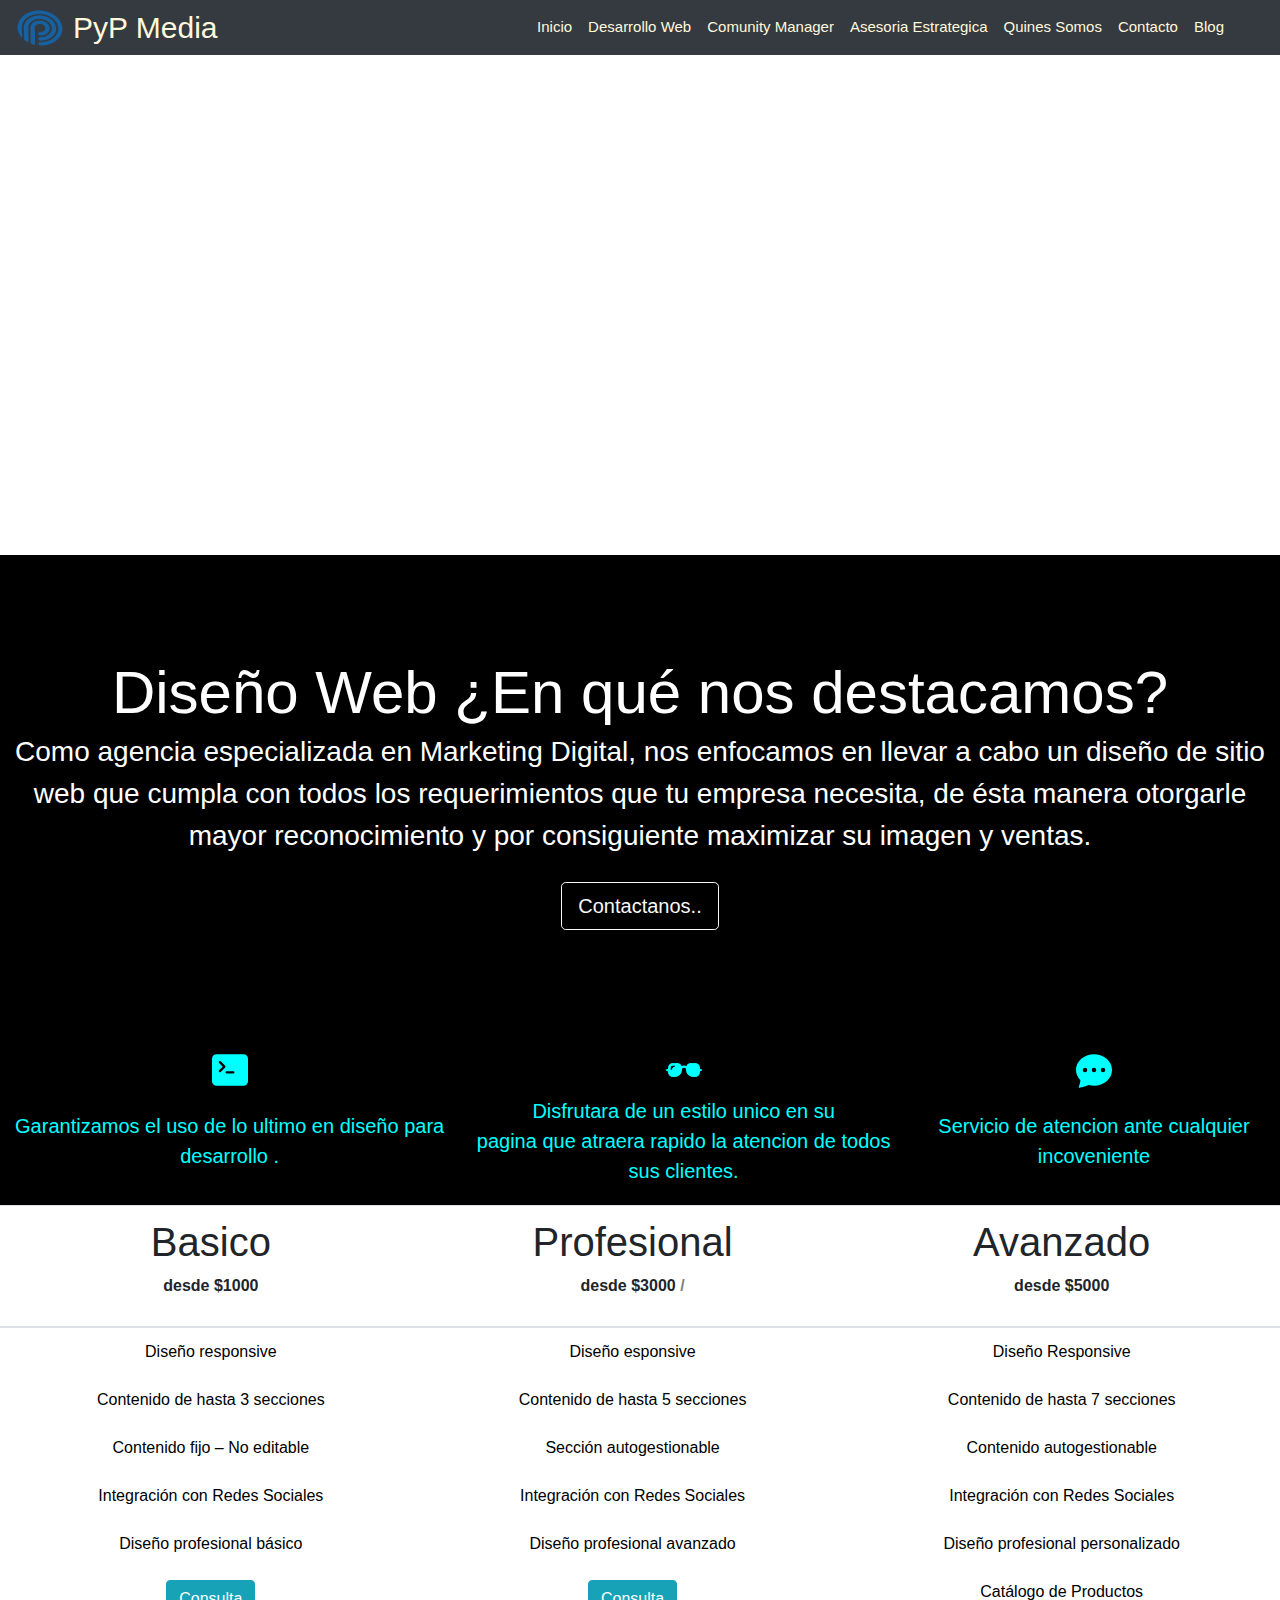
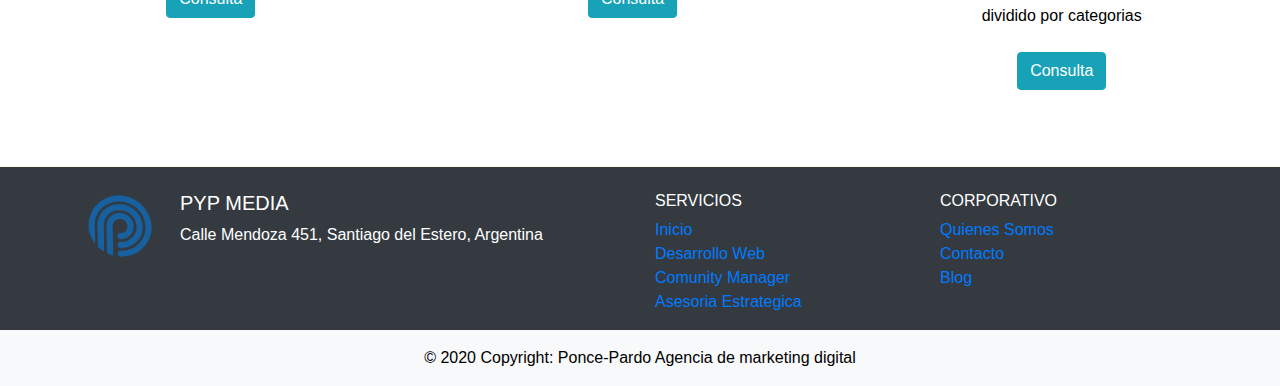
<file: vistas/desarrolloWeb.html>
<!DOCTYPE html>
<html lang="es">

<head>
  <meta charset="UTF-8" />
  <meta name="viewport" content="width=device-width, initial-scale=1.0" />
  <meta http-equiv="X-UA-Compatible" content="ie=edge" />

  <!-- Bootstrap 4 -->
  <link rel="stylesheet" href="https://stackpath.bootstrapcdn.com/bootstrap/4.4.1/css/bootstrap.min.css"
    integrity="sha384-Vkoo8x4CGsO3+Hhxv8T/Q5PaXtkKtu6ug5TOeNV6gBiFeWPGFN9MuhOf23Q9Ifjh" crossorigin="anonymous" />
  <link href="https://stackpath.bootstrapcdn.com/font-awesome/4.7.0/css/font-awesome.min.css" rel="stylesheet"
    integrity="sha384-wvfXpqpZZVQGK6TAh5PVlGOfQNHSoD2xbE+QkPxCAFlNEevoEH3Sl0sibVcOQVnN" crossorigin="anonymous" />

  <!-- Titulo  -->
  <title>Diseño WEb</title>

  <!-- Estilos CSS -->
  <link rel="stylesheet" href="./../resources/css/styles.css" />
</head>

<body>
  <!-- Barra Navegadora -->
  <nav class="navbar navbar-expand-lg navbar-light bg-dark sticky-top">
    <img src="./../resources/img/logo2.png" alt="" width="50" height="50" class="img navbar-brand mr-2 text-center" />
    <a class="navbar-brand" style="font-size: 30px;" href="#">PyP Media</a>
    <button class="navbar-toggler hidden-lg-up bg-light" type="button" data-toggle="collapse"
      data-target="#collapsibleNavId" aria-controls="collapsibleNavId" aria-expanded="false"
      aria-label="Toggle navigation"></button>
    <div class="collapse navbar-collapse" id="collapsibleNavId">
      <ul class="navbar-nav ml-auto mr-5 mt-2 mt-lg-0">
        <li class="nav-item">
          <a class="nav-link" href="./../index1.html">Inicio</a>
        </li>
        <li class="nav-item">
          <a class="nav-link" href="./desarrolloWeb.html">Desarrollo Web</a>
        </li>
        <li class="nav-item">
          <a class="nav-link" href="./comunityManager.html">Comunity Manager</a>
        </li>
        <li class="nav-item">
          <a class="nav-link" href="./asesoriaEstrategica.html">Asesoria Estrategica</a>
        </li>
        <!--                <li class="nav-item dropdown">
                                        <a class="nav-link dropdown-toggle" href="#" id="dropdownId" data-toggle="dropdown"
                                            aria-haspopup="true" aria-expanded="false">Servicios</a>
                                        <div class="dropdown-menu" aria-labelledby="dropdownId">
                                            <a class="dropdown-item" href="#">Action 1</a>
                                            <a class="dropdown-item" href="#">Action 2</a>
                                        </div>
                                    </li>-->
        <li class="nav-item">
          <a class="nav-link" href="./quienesSomos.html">Quines Somos</a>
        </li>
        <li class="nav-item">
          <a class="nav-link" href="./contacto.html">Contacto</a>
        </li>
        <li class="nav-item">
          <a class="nav-link" href="./blog.html">Blog</a>
        </li>
      </ul>
    </div>
  </nav>

  <div class="parallax"></div>

  <div style="height: 650px; background-color: rgb(0, 0, 0); font-size: 36px;">
    <br /><br />
    <div style="text-align: center; width: auto;">
      <table>
        <tbody>
          <tr>
            <td>
              <h2 style="
                    font-size: 60px;
                    color: #ffffff;
                    line-height: 57px;
                    text-align: center;
                  " class="vc_custom_heading">
                Diseño Web ¿En qué nos destacamos?
              </h2>
            </td>
          </tr>

          <tr>
            <td>
              <p style="
                    color: #ffffff;
                    width: auto;
                    text-align: center;
                    font-size: 28px;
                  ">
                Como agencia especializada en Marketing Digital, nos enfocamos
                en llevar a cabo un diseño de sitio web que cumpla con todos
                los requerimientos que tu empresa necesita, de ésta manera
                otorgarle mayor reconocimiento y por consiguiente maximizar su
                imagen y ventas.
              </p>
              <a href="contacto.html" class="mt-2 btn btn-lg btn-outline-light"> Contactanos..</a>
            </td>
          </tr>
        </tbody>
      </table>
    </div>
    <br /><br />
    <div>
      <div class="contaner">
        <div class="row ">
          <div class="col-md-12 ">
            <table style="color: aqua;">
              <tbody>
                <tr>
                  <td class="centerText">
                    <svg width="1em" height="1em" viewBox="0 0 16 16" class="bi bi-terminal-fill" fill="currentColor"
                      xmlns="http://www.w3.org/2000/svg" style="color: aqua;">
                      <path fill-rule="evenodd"
                        d="M0 3a2 2 0 0 1 2-2h12a2 2 0 0 1 2 2v10a2 2 0 0 1-2 2H2a2 2 0 0 1-2-2V3zm9.5 5.5h-3a.5.5 0 0 0 0 1h3a.5.5 0 0 0 0-1zm-6.354-.354L4.793 6.5 3.146 4.854a.5.5 0 1 1 .708-.708l2 2a.5.5 0 0 1 0 .708l-2 2a.5.5 0 0 1-.708-.708z" />
                    </svg>
                  </td>
                  <td class="centerText">
                    <svg width="1em" height="1em" viewBox="0 0 16 16" class="bi bi-sunglasses" fill="currentColor"
                      xmlns="http://www.w3.org/2000/svg">
                      <path fill-rule="evenodd"
                        d="M8 7a1 1 0 0 0-1 1H6a2 2 0 1 1 4 0H9a1 1 0 0 0-1-1zM0 8a.5.5 0 0 1 .5-.5h1v1h-1A.5.5 0 0 1 0 8zm15.5.5h-1v-1h1a.5.5 0 0 1 0 1z" />
                      <path fill-rule="evenodd"
                        d="M3 5a2 2 0 0 0-2 2v2a2 2 0 0 0 2 2h1a3 3 0 0 0 3-3V7a2 2 0 0 0-2-2H3zm0 1a1 1 0 0 0-1 1v.941c0 .264.356.348.474.112l.228-.457a2 2 0 0 1 .894-.894l.457-.228C4.289 6.356 4.205 6 3.94 6H3z" />
                      <path fill-rule="evenodd"
                        d="M2.023 6.784C2.008 6.854 2 6.926 2 7v.941c0 .264.356.348.474.112l.228-.457a2 2 0 0 1 .894-.894l.457-.228C4.289 6.356 4.205 6 3.94 6H3a1.001 1.001 0 0 0-.977.784zm3.146-.77A1.219 1.219 0 0 1 4.5 7.368l-.457.228a1 1 0 0 0-.447.447l-.228.457a1.22 1.22 0 0 1-1.354.669A1 1 0 0 0 3 10h1a2 2 0 0 0 2-2V7a1 1 0 0 0-.831-.986zM1 7a2 2 0 0 1 2-2h2a2 2 0 0 1 2 2v1a3 3 0 0 1-3 3H3a2 2 0 0 1-2-2V7z" />
                      <path d="M9 7a2 2 0 0 1 2-2h2a2 2 0 0 1 2 2v2a2 2 0 0 1-2 2h-1a3 3 0 0 1-3-3V7z" />
                      <path fill-rule="evenodd"
                        d="M13 6h-2a1 1 0 0 0-1 1v1a2 2 0 0 0 2 2h1a1 1 0 0 0 1-1V7a1 1 0 0 0-1-1zm-2-1a2 2 0 0 0-2 2v1a3 3 0 0 0 3 3h1a2 2 0 0 0 2-2V7a2 2 0 0 0-2-2h-2z" />
                    </svg>
                  </td>
                  <td class="centerText">
                    <svg width="1em" height="1em" viewBox="0 0 16 16" class="bi bi-chat-dots-fill" fill="currentColor"
                      xmlns="http://www.w3.org/2000/svg" style="align-content: center;">
                      <path fill-rule="evenodd"
                        d="M16 8c0 3.866-3.582 7-8 7a9.06 9.06 0 0 1-2.347-.306c-.584.296-1.925.864-4.181 1.234-.2.032-.352-.176-.273-.362.354-.836.674-1.95.77-2.966C.744 11.37 0 9.76 0 8c0-3.866 3.582-7 8-7s8 3.134 8 7zM5 8a1 1 0 1 1-2 0 1 1 0 0 1 2 0zm4 0a1 1 0 1 1-2 0 1 1 0 0 1 2 0zm3 1a1 1 0 1 0 0-2 1 1 0 0 0 0 2z" />
                    </svg>
                  </td>
                </tr>
                <tr>
                  <td class="centerText">
                    <p style="font-size: 20px;">
                      Garantizamos el uso de lo ultimo en diseño para desarrollo .
                    </p>
                  </td>
                  <td class="centerText">
                    <p style="font-size: 20px;">
                      Disfrutara de un estilo unico en su<br> pagina que
                      atraera rapido la atencion de todos sus clientes.
                    </p>
                  </td>
                  <td class="centerText">
                    <p style="font-size: 20px;">
                      Servicio de atencion ante cualquier incoveniente
                    </p>
                  </td>
                </tr>
              </tbody>
            </table>
          </div>
        </div>

      </div>
    </div>
  </div>

  <div class="contaner">
    <div class="row ">
      <div class="col-md-12 ">
        <table class="table  ">
          <thead>
            <tr>
              <th scope="col" class="centerText">
                <h1>
                  Basico
                </h1>
                <p><b>desde $1000</b> <span style="color: gray;font-size: 10;"></span></p>
              </th>
              <th scope="col" class="centerText">
                <h1>
                  Profesional
                </h1>
                <p><b>desde $3000</b> <span style="color: gray;font-size: 10;">/</span></p>


              </th>
              <th scope="col" class="centerText">
                <h1>
                  Avanzado
                </h1>
                <p><b>desde $5000</b> <span style="color: gray;font-size: 10;"></span></p>

              </th>
            </tr>
          </thead>
          <tbody>
            <tr>
              <td scope="row" class="centerText" style="color:black">
                Diseño responsive<br><br>
                Contenido de hasta 3 secciones<br><br>

                Contenido fijo – No editable<br><br>

                Integración con Redes Sociales<br><br>

                Diseño profesional básico<br><br>
                <a href="./contacto.html" class="btn btn-info btn-md"> Consulta</a>
              </td>
              <td scope="row" class="centerText" style="color:black">
                Diseño esponsive <br><br>
                Contenido de hasta 5 secciones <br><br>

                Sección autogestionable <br><br>

                Integración con Redes Sociales <br><br>

                Diseño profesional avanzado <br><br>
                <a href="./contacto.html" class="btn btn-info btn-md"> Consulta</a>
              </td>
              <td scope="row" class="centerText" style="color:black">
                Diseño Responsive <br> <br>

                Contenido de hasta 7 secciones <br> <br>

                Contenido autogestionable<br> <br>

                Integración con Redes Sociales<br> <br>

                Diseño profesional personalizado<br> <br>

                Catálogo de Productos <br>
                dividido por categorias <br> <br>
                <a href="./contacto.html" class="btn btn-info btn-md"> Consulta</a>
              </td>
            </tr>
          </tbody>
        </table>
      </div>
    </div>

  </div>

  <!-- Footer -->
  <footer class="page-footer font-small blue text-white pt-4 mt-5 bg-dark">
    <div class="container text-center text-md-left">
      <div class="row">
        <div class="col-md-1">
          <img src="./../resources/img/logo2.png" alt="" width="70" height="70" class="footer-logo mr-2" />
        </div>
        <div class="col-md-5 mt-md-0 mt-3">
          <h5 class="text-uppercase">PyP Media</h5>
          <p>Calle Mendoza 451, Santiago del Estero, Argentina</p>
        </div>
        <hr class="clearfix w-100 d-md-none pb-3" />
        <div class="col-md-3 mb-md-0 mb-3">
          <h6 class="text-uppercase">Servicios</h6>
          <ul class="list-unstyled">
            <li><a href="./../index1.html">Inicio</a></li>
            <li><a href="./desarrolloWeb.html">Desarrollo Web</a></li>
            <li><a href="./comunityManager.html">Comunity Manager</a></li>
            <li>
              <a href="./asesoriaEstrategica.html">Asesoria Estrategica</a>
            </li>
          </ul>
        </div>
        <div class="col-md-3 mb-md-0 mb-3">
          <h6 class="text-uppercase">Corporativo</h6>
          <ul class="list-unstyled">
            <li><a href="./quienesSomos.html">Quienes Somos</a></li>
            <li><a href="./contacto.html">Contacto</a></li>
            <li><a href="./blog.html">Blog</a></li>
          </ul>
        </div>
      </div>
    </div>
    <!-- Copyright -->
    <div class="footer-copyright text-center py-3 bg-light">
      © 2020 Copyright: Ponce-Pardo Agencia de marketing digital
    </div>
  </footer>

  <!-- Bootrtrap 4 scripts -->
  <script src="https://code.jquery.com/jquery-3.4.1.slim.min.js"
    integrity="sha384-J6qa4849blE2+poT4WnyKhv5vZF5SrPo0iEjwBvKU7imGFAV0wwj1yYfoRSJoZ+n"
    crossorigin="anonymous"></script>
  <script src="https://cdn.jsdelivr.net/npm/popper.js@1.16.0/dist/umd/popper.min.js"
    integrity="sha384-Q6E9RHvbIyZFJoft+2mJbHaEWldlvI9IOYy5n3zV9zzTtmI3UksdQRVvoxMfooAo"
    crossorigin="anonymous"></script>
  <script src="https://stackpath.bootstrapcdn.com/bootstrap/4.4.1/js/bootstrap.min.js"
    integrity="sha384-wfSDF2E50Y2D1uUdj0O3uMBJnjuUD4Ih7YwaYd1iqfktj0Uod8GCExl3Og8ifwB6"
    crossorigin="anonymous"></script>
</body>

</html>
</file>
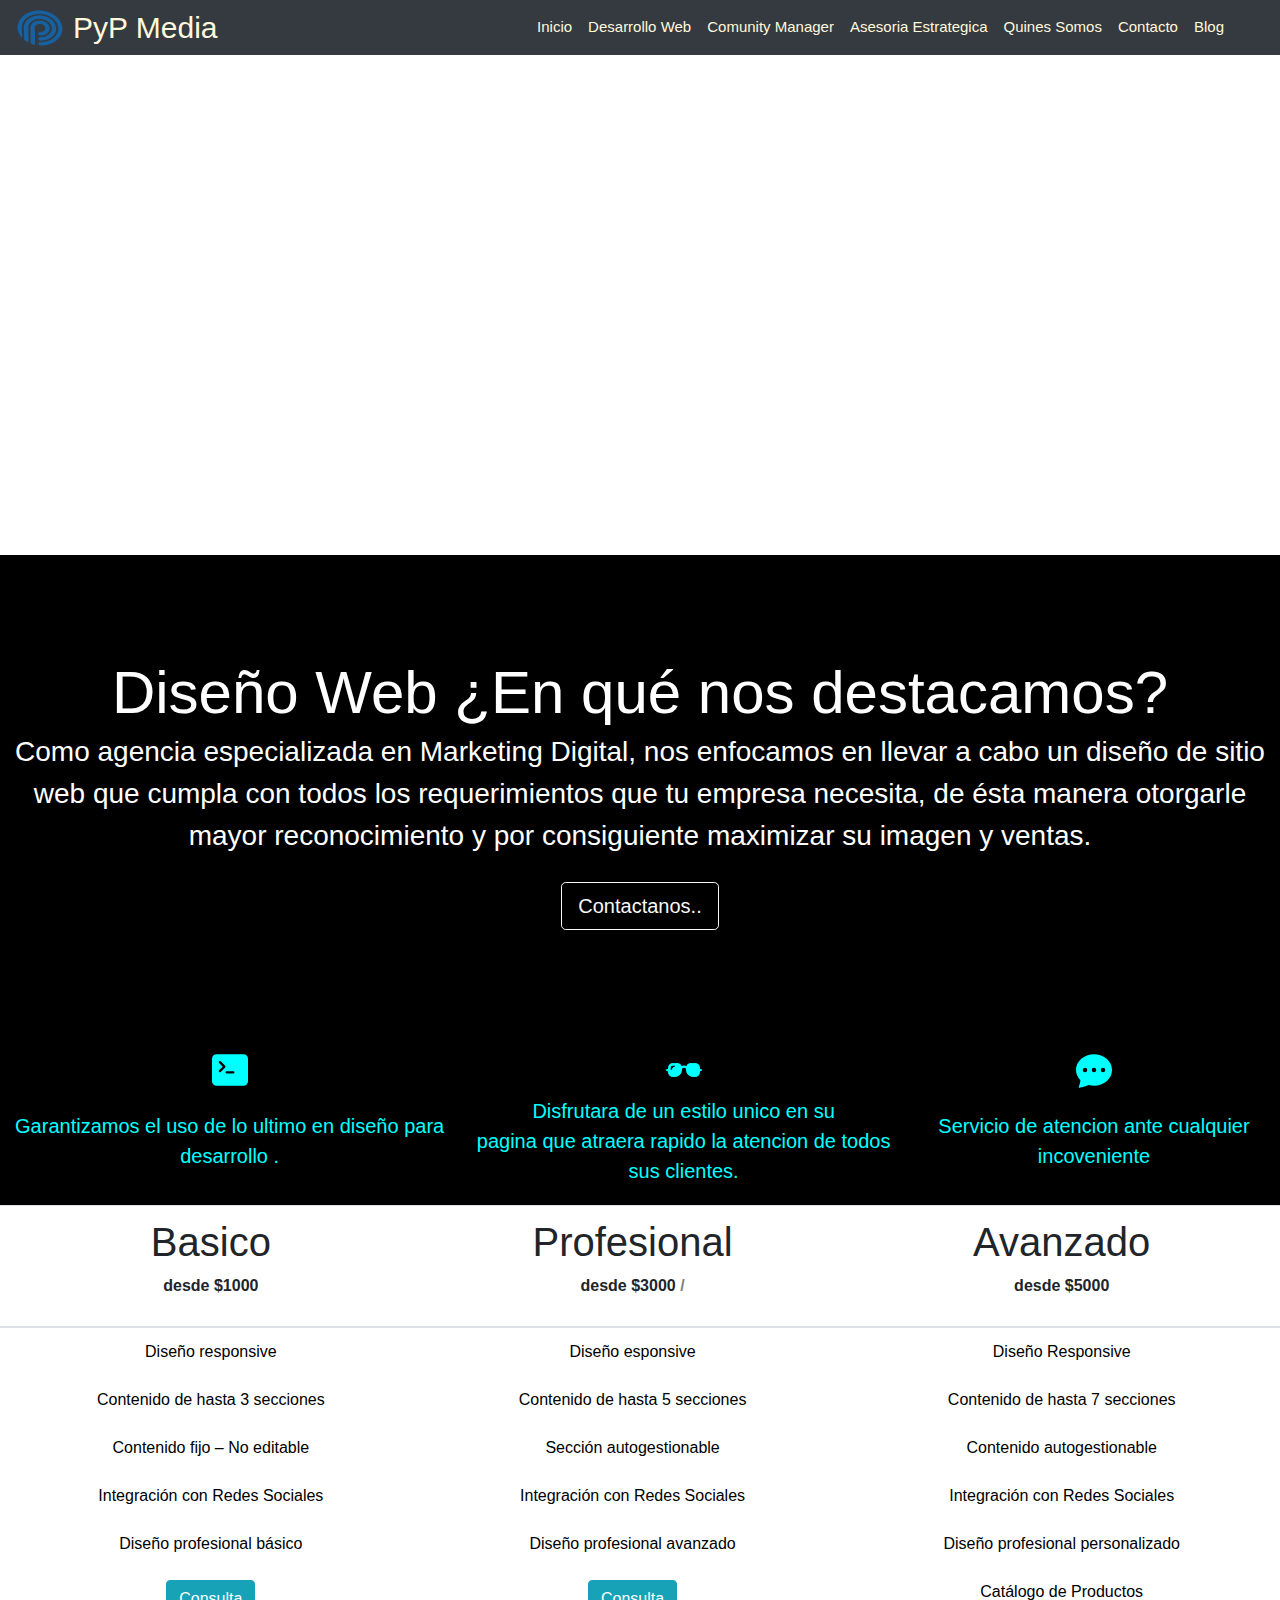
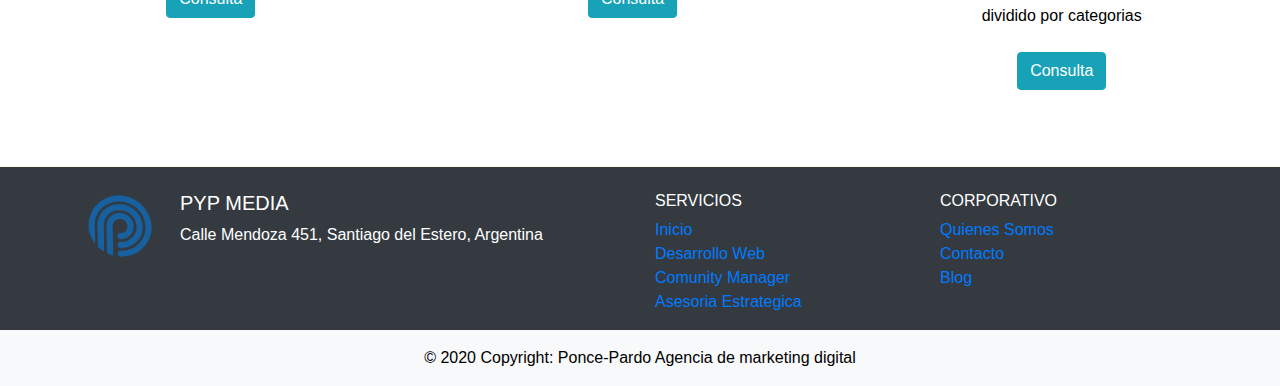
<file: vistas/diseñoWyM.html>
<!DOCTYPE html>
<html lang="es">

<head>
  <meta charset="UTF-8" />
  <meta name="viewport" content="width=device-width, initial-scale=1.0" />
  <meta http-equiv="X-UA-Compatible" content="ie=edge" />

  <!-- Bootstrap 4 -->
  <link rel="stylesheet" href="https://stackpath.bootstrapcdn.com/bootstrap/4.4.1/css/bootstrap.min.css"
    integrity="sha384-Vkoo8x4CGsO3+Hhxv8T/Q5PaXtkKtu6ug5TOeNV6gBiFeWPGFN9MuhOf23Q9Ifjh" crossorigin="anonymous" />
  <link href="https://stackpath.bootstrapcdn.com/font-awesome/4.7.0/css/font-awesome.min.css" rel="stylesheet"
    integrity="sha384-wvfXpqpZZVQGK6TAh5PVlGOfQNHSoD2xbE+QkPxCAFlNEevoEH3Sl0sibVcOQVnN" crossorigin="anonymous" />

  <!-- Titulo  -->
  <title>Diseño WEb</title>

  <!-- Estilos CSS -->
  <link rel="stylesheet" href="./../resources/css/styles.css" />
</head>

<body>
  <!-- Barra Navegadora -->
  <nav class="navbar navbar-expand-lg navbar-light bg-dark sticky-top">
    <img src="./../resources/img/logo2.png" alt="" width="50" height="50" class="img navbar-brand mr-2 text-center" />
    <a class="navbar-brand" style="font-size: 30px;" href="#">PyP Media</a>
    <button class="navbar-toggler hidden-lg-up bg-light" type="button" data-toggle="collapse"
      data-target="#collapsibleNavId" aria-controls="collapsibleNavId" aria-expanded="false"
      aria-label="Toggle navigation"></button>
    <div class="collapse navbar-collapse" id="collapsibleNavId">
      <ul class="navbar-nav ml-auto mr-5 mt-2 mt-lg-0">
        <li class="nav-item">
          <a class="nav-link" href="./../index1.html">Inicio</a>
        </li>
        <li class="nav-item">
          <a class="nav-link" href="./diseñoWyM.html">Desarrollo Web</a>
        </li>
        <li class="nav-item">
          <a class="nav-link" href="./comunityManager.html">Comunity Manager</a>
        </li>
        <li class="nav-item">
          <a class="nav-link" href="./asesoriaEstrategica.html">Asesoria Estrategica</a>
        </li>
        <!--                <li class="nav-item dropdown">
                                        <a class="nav-link dropdown-toggle" href="#" id="dropdownId" data-toggle="dropdown"
                                            aria-haspopup="true" aria-expanded="false">Servicios</a>
                                        <div class="dropdown-menu" aria-labelledby="dropdownId">
                                            <a class="dropdown-item" href="#">Action 1</a>
                                            <a class="dropdown-item" href="#">Action 2</a>
                                        </div>
                                    </li>-->
        <li class="nav-item">
          <a class="nav-link" href="./quienesSomos.html">Quines Somos</a>
        </li>
        <li class="nav-item">
          <a class="nav-link" href="./contacto.html">Contacto</a>
        </li>
        <li class="nav-item">
          <a class="nav-link" href="./blog.html">Blog</a>
        </li>
      </ul>
    </div>
  </nav>

  <div class="parallax"></div>

  <div style="height: 650px; background-color: rgb(0, 0, 0); font-size: 36px;">
    <br /><br />
    <div style="text-align: center; width: auto;">
      <table>
        <tbody>
          <tr>
            <td>
              <h2 style="
                    font-size: 60px;
                    color: #ffffff;
                    line-height: 57px;
                    text-align: center;
                  " class="vc_custom_heading">
                Diseño Web ¿En qué nos destacamos?
              </h2>
            </td>
          </tr>

          <tr>
            <td>
              <p style="
                    color: #ffffff;
                    width: auto;
                    text-align: center;
                    font-size: 28px;
                  ">
                Como agencia especializada en Marketing Digital, nos enfocamos
                en llevar a cabo un diseño de sitio web que cumpla con todos
                los requerimientos que tu empresa necesita, de ésta manera
                otorgarle mayor reconocimiento y por consiguiente maximizar su
                imagen y ventas.
              </p>
              <a href="contacto.html" class="mt-2 btn btn-lg btn-outline-light"> Contactanos..</a>
            </td>
          </tr>
        </tbody>
      </table>
    </div>
    <br /><br />
    <div>
      <div class="contaner">
        <div class="row ">
          <div class="col-md-12 ">
            <table style="color: aqua;">
              <tbody>
                <tr>
                  <td class="centerText">
                    <svg width="1em" height="1em" viewBox="0 0 16 16" class="bi bi-terminal-fill" fill="currentColor"
                      xmlns="http://www.w3.org/2000/svg" style="color: aqua;">
                      <path fill-rule="evenodd"
                        d="M0 3a2 2 0 0 1 2-2h12a2 2 0 0 1 2 2v10a2 2 0 0 1-2 2H2a2 2 0 0 1-2-2V3zm9.5 5.5h-3a.5.5 0 0 0 0 1h3a.5.5 0 0 0 0-1zm-6.354-.354L4.793 6.5 3.146 4.854a.5.5 0 1 1 .708-.708l2 2a.5.5 0 0 1 0 .708l-2 2a.5.5 0 0 1-.708-.708z" />
                    </svg>
                  </td>
                  <td class="centerText">
                    <svg width="1em" height="1em" viewBox="0 0 16 16" class="bi bi-sunglasses" fill="currentColor"
                      xmlns="http://www.w3.org/2000/svg">
                      <path fill-rule="evenodd"
                        d="M8 7a1 1 0 0 0-1 1H6a2 2 0 1 1 4 0H9a1 1 0 0 0-1-1zM0 8a.5.5 0 0 1 .5-.5h1v1h-1A.5.5 0 0 1 0 8zm15.5.5h-1v-1h1a.5.5 0 0 1 0 1z" />
                      <path fill-rule="evenodd"
                        d="M3 5a2 2 0 0 0-2 2v2a2 2 0 0 0 2 2h1a3 3 0 0 0 3-3V7a2 2 0 0 0-2-2H3zm0 1a1 1 0 0 0-1 1v.941c0 .264.356.348.474.112l.228-.457a2 2 0 0 1 .894-.894l.457-.228C4.289 6.356 4.205 6 3.94 6H3z" />
                      <path fill-rule="evenodd"
                        d="M2.023 6.784C2.008 6.854 2 6.926 2 7v.941c0 .264.356.348.474.112l.228-.457a2 2 0 0 1 .894-.894l.457-.228C4.289 6.356 4.205 6 3.94 6H3a1.001 1.001 0 0 0-.977.784zm3.146-.77A1.219 1.219 0 0 1 4.5 7.368l-.457.228a1 1 0 0 0-.447.447l-.228.457a1.22 1.22 0 0 1-1.354.669A1 1 0 0 0 3 10h1a2 2 0 0 0 2-2V7a1 1 0 0 0-.831-.986zM1 7a2 2 0 0 1 2-2h2a2 2 0 0 1 2 2v1a3 3 0 0 1-3 3H3a2 2 0 0 1-2-2V7z" />
                      <path d="M9 7a2 2 0 0 1 2-2h2a2 2 0 0 1 2 2v2a2 2 0 0 1-2 2h-1a3 3 0 0 1-3-3V7z" />
                      <path fill-rule="evenodd"
                        d="M13 6h-2a1 1 0 0 0-1 1v1a2 2 0 0 0 2 2h1a1 1 0 0 0 1-1V7a1 1 0 0 0-1-1zm-2-1a2 2 0 0 0-2 2v1a3 3 0 0 0 3 3h1a2 2 0 0 0 2-2V7a2 2 0 0 0-2-2h-2z" />
                    </svg>
                  </td>
                  <td class="centerText">
                    <svg width="1em" height="1em" viewBox="0 0 16 16" class="bi bi-chat-dots-fill" fill="currentColor"
                      xmlns="http://www.w3.org/2000/svg" style="align-content: center;">
                      <path fill-rule="evenodd"
                        d="M16 8c0 3.866-3.582 7-8 7a9.06 9.06 0 0 1-2.347-.306c-.584.296-1.925.864-4.181 1.234-.2.032-.352-.176-.273-.362.354-.836.674-1.95.77-2.966C.744 11.37 0 9.76 0 8c0-3.866 3.582-7 8-7s8 3.134 8 7zM5 8a1 1 0 1 1-2 0 1 1 0 0 1 2 0zm4 0a1 1 0 1 1-2 0 1 1 0 0 1 2 0zm3 1a1 1 0 1 0 0-2 1 1 0 0 0 0 2z" />
                    </svg>
                  </td>
                </tr>
                <tr>
                  <td class="centerText">
                    <p style="font-size: 20px;">
                      Garantizamos el uso de lo ultimo en diseño para desarrollo .
                    </p>
                  </td>
                  <td class="centerText">
                    <p style="font-size: 20px;">
                      Disfrutara de un estilo unico en su<br> pagina que
                      atraera rapido la atencion de todos sus clientes.
                    </p>
                  </td>
                  <td class="centerText">
                    <p style="font-size: 20px;">
                      Servicio de atencion ante cualquier incoveniente
                    </p>
                  </td>
                </tr>
              </tbody>
            </table>
          </div>
        </div>

      </div>
    </div>
  </div>

  <div class="contaner">
    <div class="row ">
      <div class="col-md-12 ">
        <table class="table  ">
          <thead>
            <tr>
              <th scope="col" class="centerText">
                <h1>
                  Basico
                </h1>
                <p><b>desde $1000</b> <span style="color: gray;font-size: 10;"></span></p>
              </th>
              <th scope="col" class="centerText">
                <h1>
                  Profesional
                </h1>
                <p><b>desde $3000</b> <span style="color: gray;font-size: 10;">/</span></p>


              </th>
              <th scope="col" class="centerText">
                <h1>
                  Avanzado
                </h1>
                <p><b>desde $5000</b> <span style="color: gray;font-size: 10;"></span></p>

              </th>
            </tr>
          </thead>
          <tbody>
            <tr>
              <td scope="row" class="centerText" style="color:black">
                Diseño responsive<br><br>
                Contenido de hasta 3 secciones<br><br>

                Contenido fijo – No editable<br><br>

                Integración con Redes Sociales<br><br>

                Diseño profesional básico<br><br>
                <a href="./contacto.html" class="btn btn-info btn-md"> Consulta</a>
              </td>
              <td scope="row" class="centerText" style="color:black">
                Diseño esponsive <br><br>
                Contenido de hasta 5 secciones <br><br>

                Sección autogestionable <br><br>

                Integración con Redes Sociales <br><br>

                Diseño profesional avanzado <br><br>
                <a href="./contacto.html" class="btn btn-info btn-md"> Consulta</a>
              </td>
              <td scope="row" class="centerText" style="color:black">
                Diseño Responsive <br> <br>

                Contenido de hasta 7 secciones <br> <br>

                Contenido autogestionable<br> <br>

                Integración con Redes Sociales<br> <br>

                Diseño profesional personalizado<br> <br>

                Catálogo de Productos <br>
                dividido por categorias <br> <br>
                <a href="./contacto.html" class="btn btn-info btn-md"> Consulta</a>
              </td>
            </tr>
          </tbody>
        </table>
      </div>
    </div>

  </div>

  <!-- Footer -->
  <footer class="page-footer font-small blue text-white pt-4 mt-5 bg-dark">
    <div class="container text-center text-md-left">
      <div class="row">
        <div class="col-md-1">
          <img src="./../resources/img/logo2.png" alt="" width="70" height="70" class="footer-logo mr-2" />
        </div>
        <div class="col-md-5 mt-md-0 mt-3">
          <h5 class="text-uppercase">PyP Media</h5>
          <p>Calle Mendoza 451, Santiago del Estero, Argentina</p>
        </div>
        <hr class="clearfix w-100 d-md-none pb-3" />
        <div class="col-md-3 mb-md-0 mb-3">
          <h6 class="text-uppercase">Servicios</h6>
          <ul class="list-unstyled">
            <li><a href="./../index1.html">Inicio</a></li>
            <li><a href="./diseñoWyM.html">Desarrollo Web</a></li>
            <li><a href="./comunityManager.html">Comunity Manager</a></li>
            <li>
              <a href="./asesoriaEstrategica.html">Asesoria Estrategica</a>
            </li>
          </ul>
        </div>
        <div class="col-md-3 mb-md-0 mb-3">
          <h6 class="text-uppercase">Corporativo</h6>
          <ul class="list-unstyled">
            <li><a href="./quienesSomos.html">Quienes Somos</a></li>
            <li><a href="./contacto.html">Contacto</a></li>
            <li><a href="./blog.html">Blog</a></li>
          </ul>
        </div>
      </div>
    </div>
    <!-- Copyright -->
    <div class="footer-copyright text-center py-3 bg-light">
      © 2020 Copyright: Ponce-Pardo Agencia de marketing digital
    </div>
  </footer>

  <!-- Bootrtrap 4 scripts -->
  <script src="https://code.jquery.com/jquery-3.4.1.slim.min.js"
    integrity="sha384-J6qa4849blE2+poT4WnyKhv5vZF5SrPo0iEjwBvKU7imGFAV0wwj1yYfoRSJoZ+n"
    crossorigin="anonymous"></script>
  <script src="https://cdn.jsdelivr.net/npm/popper.js@1.16.0/dist/umd/popper.min.js"
    integrity="sha384-Q6E9RHvbIyZFJoft+2mJbHaEWldlvI9IOYy5n3zV9zzTtmI3UksdQRVvoxMfooAo"
    crossorigin="anonymous"></script>
  <script src="https://stackpath.bootstrapcdn.com/bootstrap/4.4.1/js/bootstrap.min.js"
    integrity="sha384-wfSDF2E50Y2D1uUdj0O3uMBJnjuUD4Ih7YwaYd1iqfktj0Uod8GCExl3Og8ifwB6"
    crossorigin="anonymous"></script>
</body>

</html>
</file>
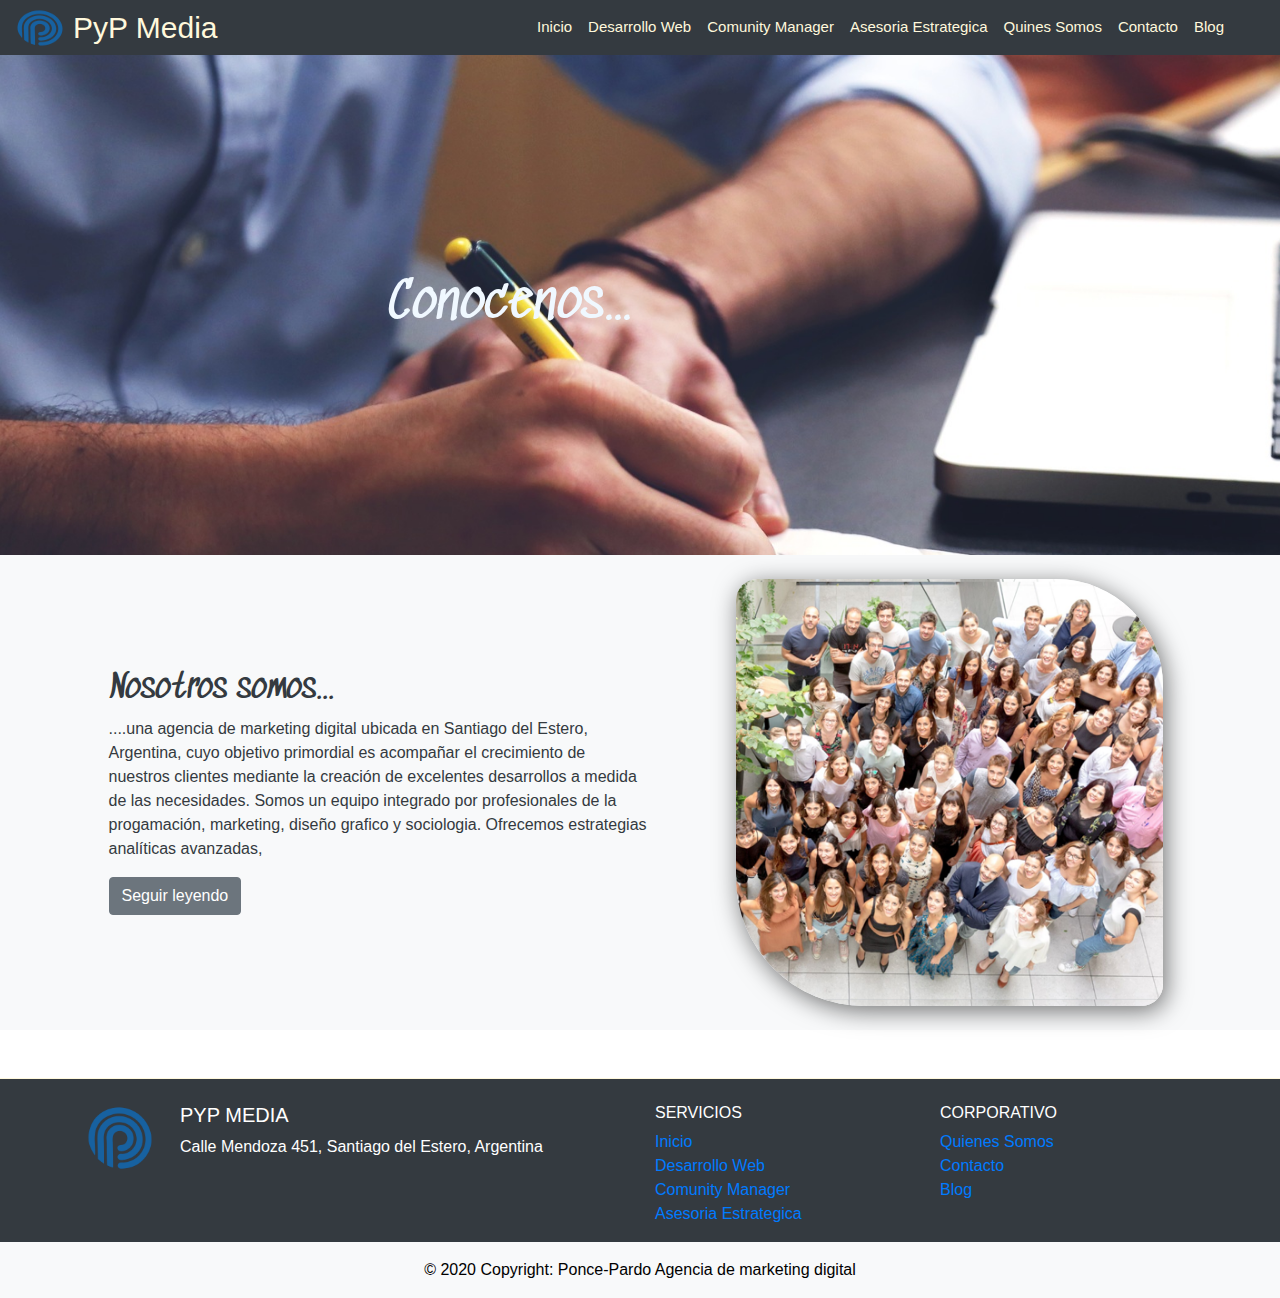
<file: vistas/quienesSomos.html>
<!DOCTYPE html>
<html lang="es">

<head>
    <meta charset="UTF-8">
    <meta name="viewport" content="width=device-width, initial-scale=1.0">
    <meta http-equiv="X-UA-Compatible" content="ie=edge">

    <!-- Bootstrap 4 -->
    <link rel="stylesheet" href="https://stackpath.bootstrapcdn.com/bootstrap/4.4.1/css/bootstrap.min.css"
        integrity="sha384-Vkoo8x4CGsO3+Hhxv8T/Q5PaXtkKtu6ug5TOeNV6gBiFeWPGFN9MuhOf23Q9Ifjh" crossorigin="anonymous">
    <link href="https://stackpath.bootstrapcdn.com/font-awesome/4.7.0/css/font-awesome.min.css" rel="stylesheet"
        integrity="sha384-wvfXpqpZZVQGK6TAh5PVlGOfQNHSoD2xbE+QkPxCAFlNEevoEH3Sl0sibVcOQVnN" crossorigin="anonymous">
    <!-- Fuentes -->
    <link href="https://fonts.googleapis.com/css2?family=Sedgwick+Ave&display=swap" rel="stylesheet">

    <!-- Titulo  -->
    <title>Quienes somos</title>

    <!-- Estilos CSS -->
    <link rel="stylesheet" href="./../resources/css/styles.css" />

    <style>
        /* *{
            background: #000 !important;
            color: #0f0 !important;
            outline: solid #f00 1px !important;
        } */
        .parallax {
            background-image: url("./../resources/img/quienes/desk-computer.jpg");
            /* Set a specific height and width */
            height: 500px;
           
            /* Create the parallax scrolling effect */
            background-attachment: fixed;
            background-position: 50% 50%;
            background-repeat: no-repeat;
            background-size: cover;
        }

        .h1 {
            font-family: 'Sedgwick Ave', cursive;
            font-size: 50px;
            color: aliceblue;
            position: absolute;
            top: 65%;
            left: 40%;
            transform: translate(-50%, -50%);
        }

        h2 {
            font-family: 'Sedgwick Ave', cursive;
        }

        .foto {
            border-radius: 5% 25% 5% 30%;
            overflow: hidden;
            box-shadow: 3px 5px 25px rgba(0, 0, 0, 0.548);
            transition: all .5s ease-in-out;
        }

        .foto:hover {
            -webkit-transform: rotateY(180deg);
            -webkit-transform-style: preserve-3d;
            transform: rotateY(180deg);
            transform-style: preserve-3d;
        }
    </style>
</head>

<body>
    <!-- Barra Navegadora -->
    <nav class="navbar navbar-expand-lg navbar-light bg-dark sticky-top">
        <img src="./../resources/img/logo2.png" alt="" width="50" height="50" class="img navbar-brand mr-2 text-center">
        <a class="navbar-brand" style="font-size: 30px;" href="#">PyP Media</a>
        <button class="navbar-toggler hidden-lg-up bg-light" type="button" data-toggle="collapse"
            data-target="#collapsibleNavId" aria-controls="collapsibleNavId" aria-expanded="false"
            aria-label="Toggle navigation"></button>
        <div class="collapse navbar-collapse" id="collapsibleNavId">
            <ul class="navbar-nav ml-auto mr-5 mt-2 mt-lg-0">
                <li class="nav-item ">
                    <a class="nav-link" href="./../index1.html">Inicio</a>
                </li>
                <li class="nav-item">
                    <a class="nav-link" href="./desarrolloWeb.html">Desarrollo Web</a>
                </li>
                <li class="nav-item">
                    <a class="nav-link" href="./comunityManager.html">Comunity Manager</a>
                </li>
                <li class="nav-item">
                    <a class="nav-link" href="./asesoriaEstrategica.html">Asesoria Estrategica</a>
                </li>
                <!--                <li class="nav-item dropdown">
                                        <a class="nav-link dropdown-toggle" href="#" id="dropdownId" data-toggle="dropdown"
                                            aria-haspopup="true" aria-expanded="false">Servicios</a>
                                        <div class="dropdown-menu" aria-labelledby="dropdownId">
                                            <a class="dropdown-item" href="#">Action 1</a>
                                            <a class="dropdown-item" href="#">Action 2</a>
                                        </div>
                                    </li>-->
                <li class="nav-item">
                    <a class="nav-link" href="./quienesSomos.html">Quines Somos</a>
                </li>
                <li class="nav-item">
                    <a class="nav-link" href="./contacto.html">Contacto</a>
                </li>
                <li class="nav-item">
                    <a class="nav-link" href="./blog.html">Blog</a>
                </li>
            </ul>
        </div>
    </nav>

    <header class="cabecera">
        <div class="parallax">
            <div class="row h-100 align-items-center ">
                <div class="col-md-12">
                    <h1 class="h1 text-center">Conocenos...</h1>
                </div>
            </div>
        </div>
    </header>

    <section class=" seccion1 bg-light  ">
        <div class="container">
            <div class="row align-items-center justify-content-center">
                <div class="col-md-6 text-left text-dark align-self-center">
                    <h2>Nosotros somos...</h2>
                    <p>....una agencia de marketing digital ubicada en Santiago del Estero, Argentina, cuyo objetivo
                        primordial es acompañar el crecimiento de nuestros clientes mediante la creación de
                        excelentes desarrollos a medida de las necesidades. Somos un equipo integrado por profesionales
                        de la progamación, marketing, diseño grafico y sociologia.
                        Ofrecemos estrategias analíticas avanzadas,<span id="lineasT" style="display: none"> diseñamos,
                            creamos, y elaboramos tu proyecto de
                            negocio. Gestionamos y hacemos crecer tus redes
                            sociales. <br>
                            Nuestra idea surge hacia finales del año 2017 de 4 programadores recien egresados, que
                            en principio, haciamos el desarrollo de sistemas
                            de escritorio. Poco a poco el equipo fue sientiendo que un sistema es solo una parte de lo
                            que
                            debe ser
                            una estrategia conformada por herramientas que potencien el crecimiento de una empresa desde
                            diferentes lugares.
                            Asi pasamos de ser solo 4 personas a ampliarnos en un proyecto
                            integrado hoy por mas de 50 especialistas de diversas disciplinas. </span>
                    </p>
                    <a id="boton" href="javascript:continuar();" class="btn btn-md btn-secondary">Seguir leyendo</a>
                </div>

                <div class="seccion-content-right col-md-5 ml-5 p-4 align-self-center">
                    <img class="foto" src="./../resources/img/quienes/history-0.png" alt="" width="100%">
                </div>

            </div>
        </div>
    </section>


    <!-- Footer -->
    <footer class="page-footer font-small blue text-white pt-4 mt-5 bg-dark">
        <div class="container text-center text-md-left">
            <div class="row">
                <div class="col-md-1">
                    <img src="./../resources/img/logo2.png" alt="" width="70" height="70" class="footer-logo mr-2">
                </div>
                <div class="col-md-5 mt-md-0 mt-3">
                    <h5 class="text-uppercase">PyP Media</h5>
                    <p>Calle Mendoza 451, Santiago del Estero, Argentina</p>
                </div>
                <hr class="clearfix w-100 d-md-none pb-3">
                <div class="col-md-3 mb-md-0 mb-3">
                    <h6 class="text-uppercase">Servicios</h6>
                    <ul class="list-unstyled">
                        <li> <a href="./../index1.html">Inicio</a> </li>
                        <li> <a href="./desarrolloWeb.html">Desarrollo Web</a> </li>
                        <li> <a href="./comunityManager.html">Comunity Manager</a> </li>
                        <li> <a href="./asesoriaEstrategica.html">Asesoria Estrategica</a> </li>
                    </ul>
                </div>
                <div class="col-md-3 mb-md-0 mb-3">
                    <h6 class="text-uppercase">Corporativo</h6>
                    <ul class="list-unstyled">
                        <li> <a href="./quienesSomos.html">Quienes Somos</a> </li>
                        <li> <a href="./contacto.html">Contacto</a> </li>
                        <li> <a href="./blog.html">Blog</a> </li>
                    </ul>
                </div>
            </div>
        </div>
        <!-- Copyright -->
        <div class="footer-copyright text-center py-3 bg-light">
            © 2020 Copyright: Ponce-Pardo Agencia de marketing digital
        </div>
    </footer>

    <!-- Bootrtrap 4 scripts -->
    <script src="https://code.jquery.com/jquery-3.4.1.slim.min.js"
        integrity="sha384-J6qa4849blE2+poT4WnyKhv5vZF5SrPo0iEjwBvKU7imGFAV0wwj1yYfoRSJoZ+n"
        crossorigin="anonymous"></script>
    <script src="https://cdn.jsdelivr.net/npm/popper.js@1.16.0/dist/umd/popper.min.js"
        integrity="sha384-Q6E9RHvbIyZFJoft+2mJbHaEWldlvI9IOYy5n3zV9zzTtmI3UksdQRVvoxMfooAo"
        crossorigin="anonymous"></script>
    <script src="https://stackpath.bootstrapcdn.com/bootstrap/4.4.1/js/bootstrap.min.js"
        integrity="sha384-wfSDF2E50Y2D1uUdj0O3uMBJnjuUD4Ih7YwaYd1iqfktj0Uod8GCExl3Og8ifwB6"
        crossorigin="anonymous"></script>

    <script>
        function continuar() {
            document.getElementById("lineasT").style.display = " block";
            document.getElementById("boton").style.display = "none";
        }

    </script>

    <script>
        ScrollReveal().reveal('.seccion-content-right', {
            duration: 2000,
            origin: 'right',
            distance: '300px'
        });
    </script>
</body>

</html>
</file>
<file: resources/css/styles.css>
/*
To change this license header, choose License Headers in Project Properties.
To change this template file, choose Tools | Templates
and open the template in the editor.
*/
/* 
    Created on : 15/06/2020, 22:05:57
    Author     : Pardinho10
*/


body {
    /*background-image: url("assets/img/fondo-madera_24972-623.jpg");
      background-size: cover;*/
    font-family: 'Titillium Web', sans-serif;
    
}

.navbar{
    padding: 0px 0px 0px 15px;
}

.nav-link {
    color: cornsilk !important;
    font-size: 15px;
}
.nav-link:hover{
    background-color: orange;
}

.navbar-brand {
    color: #fff8dc !important;
}

footer{
    border-top: 1px solid cornsilk;    
}

.footer-copyright{
    color: black;
    
}

.parallax {
    /* The image used */
    background-image: url("https://www.hemisferioweb.com.ar/wp-content/uploads/2019/12/trabajos-de-hemisferioweb.png");
  
    /* Set a specific height */
    min-height: 500px; 
  
    /* Create the parallax scrolling effect */
    background-attachment: fixed;
    background-position: center;
    background-repeat: no-repeat;
    background-size: cover;
  }

  .centerText{
    text-align: center;
 }

 .zoom{
  transition: 1.5s ease;
   -moz-transition: 1.5s ease; /* Firefox */
   -webkit-transition: 1.5s ease; /* Chrome - Safari */
   -o-transition: 1.5s ease; /* Opera */
}
.zoom:hover{
  transform : scale(2);
  -moz-transform : scale(1.3); /* Firefox */
  -webkit-transform : scale(1.3); /* Chrome - Safari */
  -o-transform : scale(1.3); /* Opera */
  -ms-transform : scale(1.3); /* IE9 */
}


.parallax2 {
    /* The image used */
    background-image: url("https://www.trecebits.com/wp-content/uploads/2019/08/Iconos-Redes-Sociales.jpg");
  
    /* Set a specific height */
    min-height: 500px; 
  
    /* Create the parallax scrolling effect */
    background-attachment: fixed;
    background-position: center;
    background-repeat: no-repeat;
    background-size: cover;
  }
</file>
